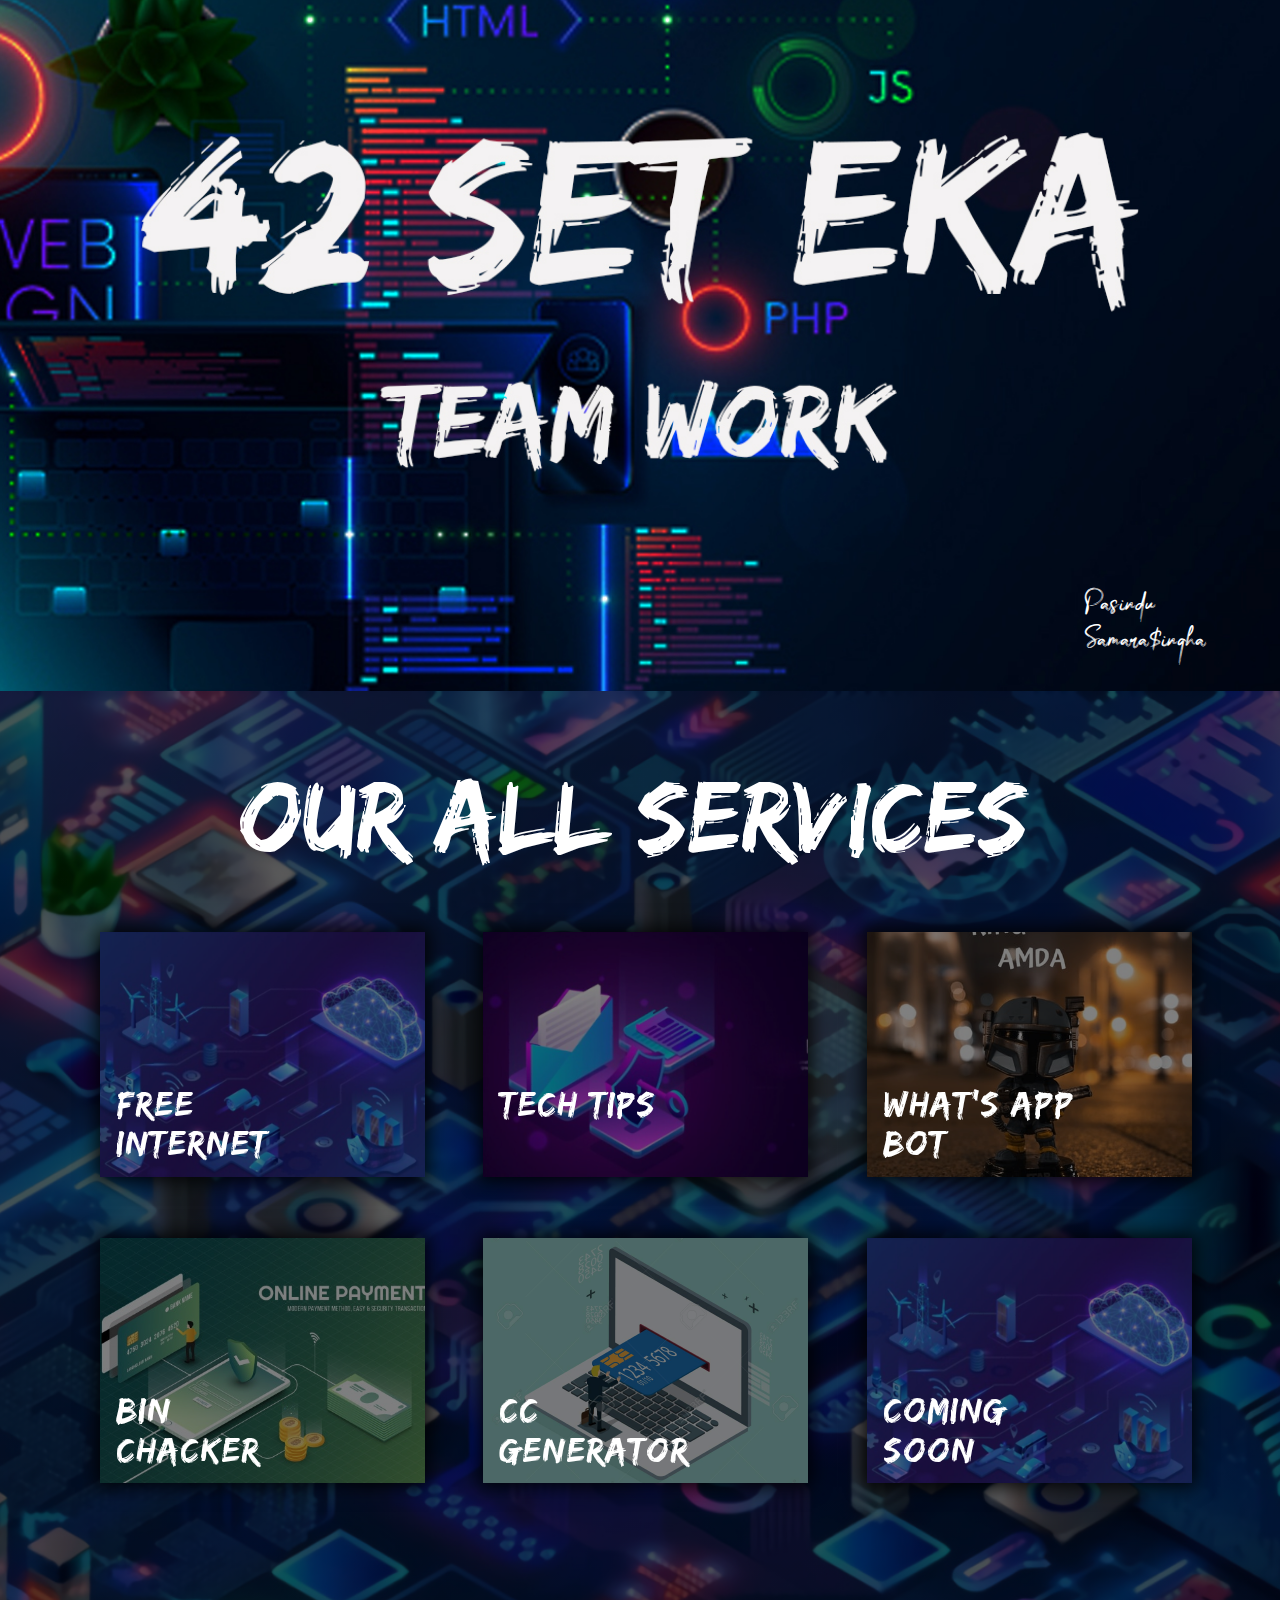
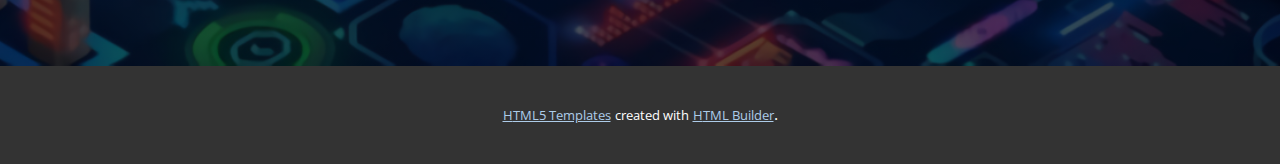
<file: index.html>
<!DOCTYPE html>
<html style="font-size: 16px;">
  <head>
    <meta name="viewport" content="width=device-width, initial-scale=1.0">
    <meta charset="utf-8">
    <meta name="keywords" content="Our All services, Free Internet, Tech Tips">
    <meta name="description" content="">
    <meta name="page_type" content="np-template-header-footer-from-plugin">
    <title>Home</title>
    <link rel="stylesheet" href="nicepage.css" media="screen">
<link rel="stylesheet" href="Home.css" media="screen">
    <script class="u-script" type="text/javascript" src="jquery.js" defer=""></script>
    <script class="u-script" type="text/javascript" src="nicepage.js" defer=""></script>
    <meta name="generator" content="Nicepage 3.17.2, nicepage.com">
    
    <link id="u-theme-google-font" rel="stylesheet" href="https://fonts.googleapis.com/css?family=Roboto:100,100i,300,300i,400,400i,500,500i,700,700i,900,900i|Open+Sans:300,300i,400,400i,600,600i,700,700i,800,800i">
    
    
    
    <script type="application/ld+json">{
		"@context": "http://schema.org",
		"@type": "Organization",
		"name": ""
}</script>
    <meta property="og:title" content="Home">
    <meta property="og:type" content="website">
    <meta name="theme-color" content="#478ac9">
  </head>
  <body data-home-page="Home.html" data-home-page-title="Home" class="u-body">
    <section class="u-align-left u-clearfix u-image u-section-1" src="" data-image-width="1366" data-image-height="768" id="sec-dfe8">
      <div class="u-clearfix u-sheet u-sheet-1">
        <h3 class="u-custom-font u-text u-text-body-alt-color u-text-1">Pasindu Samara$ingha</h3>
      </div>
    </section>
    <section class="u-clearfix u-image u-shading u-section-2" id="sec-7287" data-image-width="1600" data-image-height="848">
      <div class="u-clearfix u-sheet u-sheet-1">
        <h1 class="u-custom-font u-text u-text-1">Our All services</h1>
        <div class="u-expanded-width u-list u-list-1">
          <div class="u-repeater u-repeater-1">
            <div class="u-container-style u-list-item u-repeater-item">
              <div class="u-container-layout u-similar-container u-container-layout-1">
                <img class="u-expanded-width u-image u-image-default u-image-1" src="images/616a87f15124c.jpg" alt="" data-image-width="1000" data-image-height="628" data-animation-name="slideIn" data-animation-duration="1000" data-animation-delay="0" data-animation-direction="Left" data-href="https://localhost">
                <h2 class="u-custom-font u-subtitle u-text u-text-2">Free Internet</h2>
              </div>
            </div>
            <div class="u-container-style u-list-item u-repeater-item">
              <div class="u-container-layout u-similar-container u-container-layout-2">
                <img class="u-expanded-width u-image u-image-default u-image-2" src="images/616a8d30a8e561.jpg" alt="" data-image-width="1000" data-image-height="567" data-animation-name="slideIn" data-animation-duration="1000" data-animation-delay="0" data-animation-direction="Left" data-href="https://localhost">
                <h2 class="u-custom-font u-subtitle u-text u-text-3">Tech Tips</h2>
              </div>
            </div>
            <div class="u-container-style u-list-item u-repeater-item">
              <div class="u-container-layout u-similar-container u-container-layout-3">
                <img class="u-expanded-width u-image u-image-default u-image-3" src="images/LOGO.jpg" alt="" data-image-width="512" data-image-height="640" data-animation-name="slideIn" data-animation-duration="1000" data-animation-delay="0" data-animation-direction="Left" data-href="Watsappbot.html" data-page-id="2932415179">
                <h2 class="u-custom-font u-subtitle u-text u-text-4">What's App Bot</h2>
              </div>
            </div>
            <div class="u-container-style u-list-item u-repeater-item">
              <div class="u-container-layout u-similar-container u-container-layout-4">
                <img class="u-expanded-width u-image u-image-default u-image-4" src="images/isometric-safe-security-online-payment-background_90099-48.jpg" alt="" data-image-width="626" data-image-height="365" data-animation-name="slideIn" data-animation-duration="1000" data-animation-delay="0" data-animation-direction="Left" data-href="https://localhost">
                <h2 class="u-custom-font u-subtitle u-text u-text-5">Bin Chacker</h2>
              </div>
            </div>
            <div class="u-container-style u-list-item u-repeater-item">
              <div class="u-container-layout u-similar-container u-container-layout-5">
                <img class="u-expanded-width u-image u-image-default u-image-5" src="images/96974598-online-payment-vector-illustration.jpg" alt="" data-image-width="1300" data-image-height="1300" data-animation-name="slideIn" data-animation-duration="1000" data-animation-delay="0" data-animation-direction="Left" data-href="https://localhost">
                <h2 class="u-custom-font u-subtitle u-text u-text-6">cc GENERATOR</h2>
              </div>
            </div>
            <div class="u-container-style u-list-item u-repeater-item">
              <div class="u-container-layout u-similar-container u-container-layout-6">
                <img class="u-expanded-width u-image u-image-default u-image-6" src="images/616a87f15124c.jpg" alt="" data-image-width="1000" data-image-height="628" data-animation-name="slideIn" data-animation-duration="1000" data-animation-delay="0" data-animation-direction="Left" data-href="https://localhost">
                <h2 class="u-custom-font u-subtitle u-text u-text-7">Coming soon</h2>
              </div>
            </div>
          </div>
        </div>
      </div>
    </section>
    
    
    
    <section class="u-backlink u-clearfix u-grey-80">
      <a class="u-link" href="https://localhost/html5-template" target="_blank">
        <span>HTML5 Templates</span>
      </a>
      <p class="u-text">
        <span>created with</span>
      </p>
      <a class="u-link" href="https://localhost/html-website-builder" target="_blank">
        <span>HTML Builder</span>
      </a>. 
    </section><span style="height: 64px; width: 64px; margin-left: 0px; margin-right: auto; margin-top: 0px; background-image: none; right: 20px; bottom: 20px" class="u-back-to-top u-icon u-icon-circle u-opacity u-opacity-85 u-palette-1-base u-spacing-15" data-href="#">
        <svg class="u-svg-link" preserveAspectRatio="xMidYMin slice" viewBox="0 0 551.13 551.13"><use xmlns:xlink="http://www.w3.org/1999/xlink" xlink:href="#svg-1d98"></use></svg>
        <svg class="u-svg-content" enable-background="new 0 0 551.13 551.13" viewBox="0 0 551.13 551.13" xmlns="http://www.w3.org/2000/svg" id="svg-1d98"><path d="m275.565 189.451 223.897 223.897h51.668l-275.565-275.565-275.565 275.565h51.668z"></path></svg>
    </span>
  </body>
</html>
</file>
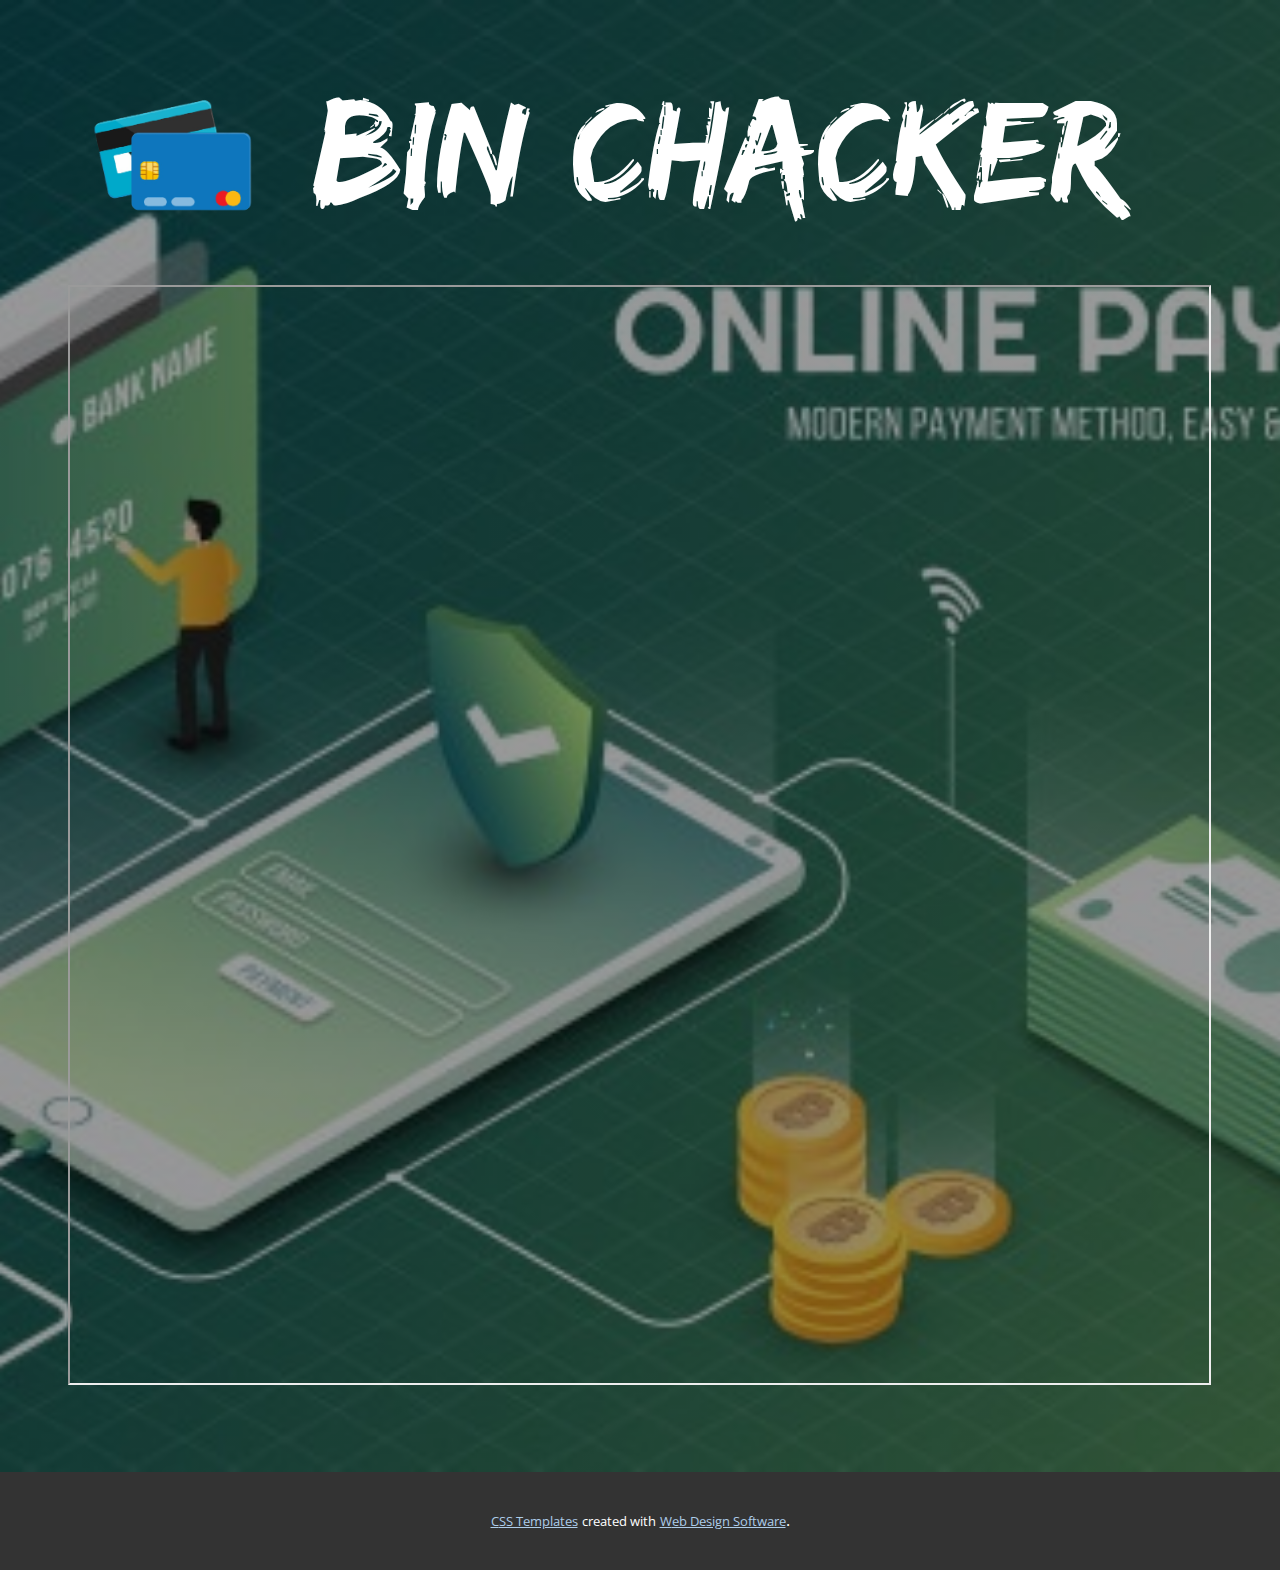
<file: Bin-Chacker.html>
<!DOCTYPE html>
<html style="font-size: 16px;">
  <head>
    <meta name="viewport" content="width=device-width, initial-scale=1.0">
    <meta charset="utf-8">
    <meta name="keywords" content="​Bin Chacker">
    <meta name="description" content="">
    <meta name="page_type" content="np-template-header-footer-from-plugin">
    <title>Bin Chacker</title>
    <link rel="stylesheet" href="nicepage.css" media="screen">
<link rel="stylesheet" href="Bin-Chacker.css" media="screen">
    <script class="u-script" type="text/javascript" src="jquery.js" defer=""></script>
    <script class="u-script" type="text/javascript" src="nicepage.js" defer=""></script>
    <meta name="generator" content="Nicepage 3.17.2, nicepage.com">
    
    <link id="u-theme-google-font" rel="stylesheet" href="https://fonts.googleapis.com/css?family=Roboto:100,100i,300,300i,400,400i,500,500i,700,700i,900,900i|Open+Sans:300,300i,400,400i,600,600i,700,700i,800,800i">
    
    
    <script type="application/ld+json">{
		"@context": "http://schema.org",
		"@type": "Organization",
		"name": ""
}</script>
    <meta property="og:title" content="Bin Chacker">
    <meta property="og:type" content="website">
    <meta name="theme-color" content="#478ac9">
  </head>
  <body class="u-body">
    <section class="u-clearfix u-image u-shading u-section-1" id="sec-d229" data-image-width="626" data-image-height="365">
      <div class="u-clearfix u-sheet u-sheet-1">
        <h1 class="u-custom-font u-text u-text-1" data-animation-name="slideIn" data-animation-duration="1000" data-animation-delay="0" data-animation-direction="Down"> Bin Chacker</h1><span class="u-file-icon u-icon u-icon-circle u-text-palette-1-base u-icon-1" data-animation-name="slideIn" data-animation-duration="1000" data-animation-delay="0" data-animation-direction="Left"><img src="images/48-488752_credit-card-atm-card-logo-png-clipart-removebg-preview.png" alt=""></span>
        <div class="u-clearfix u-custom-html u-custom-html-1">
          <center>
            <iframe src="https://www.mrchecker.net/card-checker/ccn2/" width="90%" height="1100"> &amp;amp;amp;amp;amp;amp;amp;amp;amp;amp;amp;amp;amp;amp;amp;amp;amp;amp;amp;amp;amp;lt;p&amp;amp;amp;amp;amp;amp;amp;amp;amp;amp;amp;amp;amp;amp;amp;amp;amp;amp;amp;amp;amp;gt;Your browser does not support iframes.&amp;amp;amp;amp;amp;amp;amp;amp;amp;amp;amp;amp;amp;amp;amp;amp;amp;amp;amp;amp;amp;lt;/p&amp;amp;amp;amp;amp;amp;amp;amp;amp;amp;amp;amp;amp;amp;amp;amp;amp;amp;amp;amp;amp;gt; </iframe>
          </center>
        </div>
      </div>
    </section>
    
    
    
    <section class="u-backlink u-clearfix u-grey-80">
      <a class="u-link" href="https://localhost/css-templates" target="_blank">
        <span>CSS Templates</span>
      </a>
      <p class="u-text">
        <span>created with</span>
      </p>
      <a class="u-link" href="https://localhost/" target="_blank">
        <span>Web Design Software</span>
      </a>. 
    </section>
  </body>
</html>
</file>
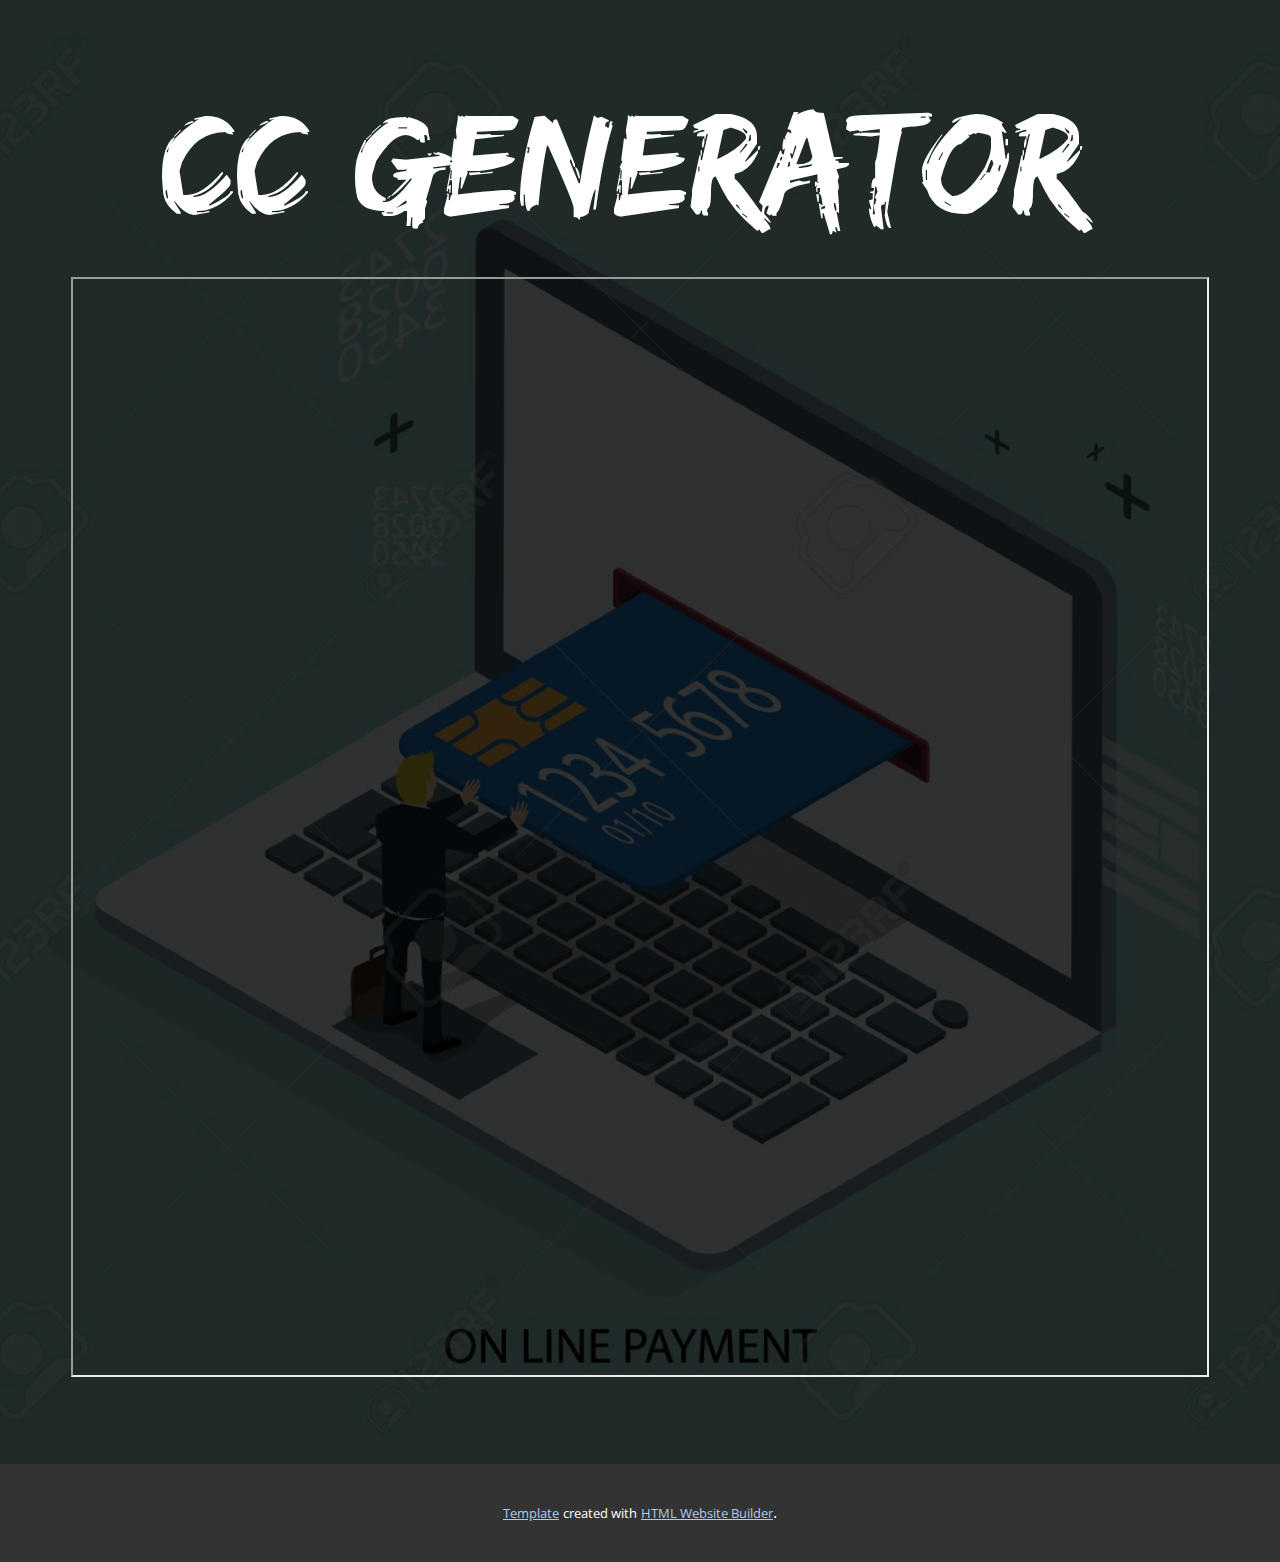
<file: CC-Generator.html>
<!DOCTYPE html>
<html style="font-size: 16px;">
  <head>
    <meta name="viewport" content="width=device-width, initial-scale=1.0">
    <meta charset="utf-8">
    <meta name="keywords" content="CC Generator">
    <meta name="description" content="">
    <meta name="page_type" content="np-template-header-footer-from-plugin">
    <title>CC Generator</title>
    <link rel="stylesheet" href="nicepage.css" media="screen">
<link rel="stylesheet" href="CC-Generator.css" media="screen">
    <script class="u-script" type="text/javascript" src="jquery.js" defer=""></script>
    <script class="u-script" type="text/javascript" src="nicepage.js" defer=""></script>
    <meta name="generator" content="Nicepage 3.17.2, nicepage.com">
    
    <link id="u-theme-google-font" rel="stylesheet" href="https://fonts.googleapis.com/css?family=Roboto:100,100i,300,300i,400,400i,500,500i,700,700i,900,900i|Open+Sans:300,300i,400,400i,600,600i,700,700i,800,800i">
    
    
    <script type="application/ld+json">{
		"@context": "http://schema.org",
		"@type": "Organization",
		"name": ""
}</script>
    <meta property="og:title" content="CC Generator">
    <meta property="og:type" content="website">
    <meta name="theme-color" content="#478ac9">
  </head>
  <body class="u-body">
    <section class="u-clearfix u-image u-shading u-section-1" id="sec-043c" data-image-width="1300" data-image-height="1300">
      <div class="u-clearfix u-sheet u-sheet-1">
        <h1 class="u-custom-font u-text u-text-1">CC Generator</h1>
        <div class="u-clearfix u-custom-html u-custom-html-1">
          <center>
            <iframe src="https://namso-gen.com" width="95%" height="1100"></iframe>
          </center>
        </div>
      </div>
    </section>
    
    
    
    <section class="u-backlink u-clearfix u-grey-80">
      <a class="u-link" href="https://localhost/templates" target="_blank">
        <span>Template</span>
      </a>
      <p class="u-text">
        <span>created with</span>
      </p>
      <a class="u-link" href="https://localhost/html-website-builder" target="_blank">
        <span>HTML Website Builder</span>
      </a>. 
    </section>
  </body>
</html>
</file>
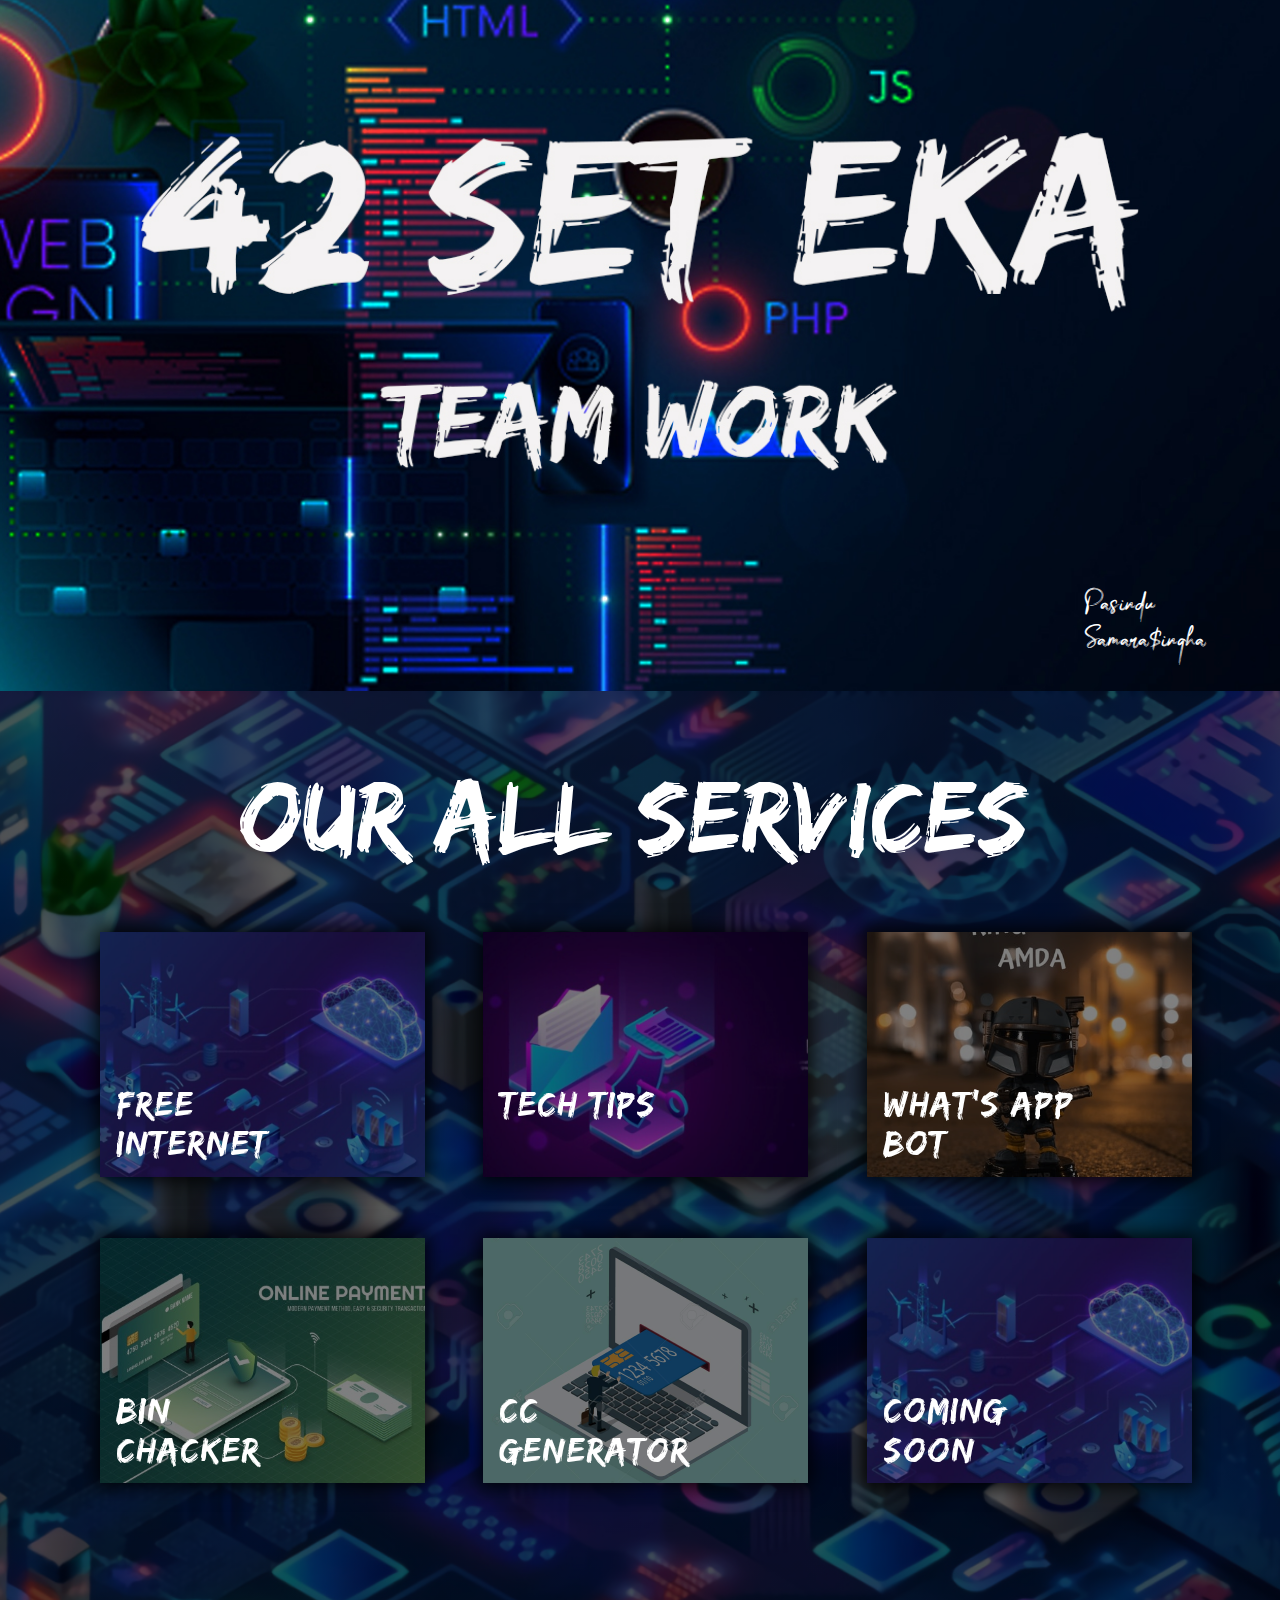
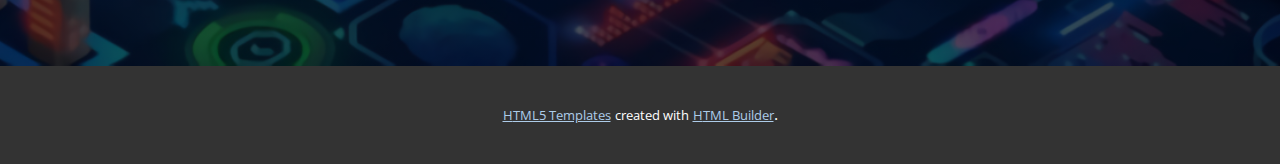
<file: Home.html>
<!DOCTYPE html>
<html style="font-size: 16px;">
  <head>
    <meta name="viewport" content="width=device-width, initial-scale=1.0">
    <meta charset="utf-8">
    <meta name="keywords" content="Our All services, Free Internet, Tech Tips">
    <meta name="description" content="">
    <meta name="page_type" content="np-template-header-footer-from-plugin">
    <title>Home</title>
    <link rel="stylesheet" href="nicepage.css" media="screen">
<link rel="stylesheet" href="Home.css" media="screen">
    <script class="u-script" type="text/javascript" src="jquery.js" defer=""></script>
    <script class="u-script" type="text/javascript" src="nicepage.js" defer=""></script>
    <meta name="generator" content="Nicepage 3.17.2, nicepage.com">
    
    <link id="u-theme-google-font" rel="stylesheet" href="https://fonts.googleapis.com/css?family=Roboto:100,100i,300,300i,400,400i,500,500i,700,700i,900,900i|Open+Sans:300,300i,400,400i,600,600i,700,700i,800,800i">
    
    
    
    <script type="application/ld+json">{
		"@context": "http://schema.org",
		"@type": "Organization",
		"name": ""
}</script>
    <meta property="og:title" content="Home">
    <meta property="og:type" content="website">
    <meta name="theme-color" content="#478ac9">
  </head>
  <body class="u-body">
    <section class="u-align-left u-clearfix u-image u-section-1" src="" data-image-width="1366" data-image-height="768" id="sec-dfe8">
      <div class="u-clearfix u-sheet u-sheet-1">
        <h3 class="u-custom-font u-text u-text-body-alt-color u-text-1">Pasindu Samara$ingha</h3>
      </div>
    </section>
    <section class="u-clearfix u-image u-shading u-section-2" id="sec-7287" data-image-width="1600" data-image-height="848">
      <div class="u-clearfix u-sheet u-sheet-1">
        <h1 class="u-custom-font u-text u-text-1">Our All services</h1>
        <div class="u-expanded-width u-list u-list-1">
          <div class="u-repeater u-repeater-1">
            <div class="u-container-style u-list-item u-repeater-item">
              <div class="u-container-layout u-similar-container u-container-layout-1">
                <img class="u-expanded-width u-image u-image-default u-image-1" src="images/616a87f15124c.jpg" alt="" data-image-width="1000" data-image-height="628" data-animation-name="slideIn" data-animation-duration="1000" data-animation-delay="0" data-animation-direction="Left" data-href="https://localhost">
                <h2 class="u-custom-font u-subtitle u-text u-text-2">Free Internet</h2>
              </div>
            </div>
            <div class="u-container-style u-list-item u-repeater-item">
              <div class="u-container-layout u-similar-container u-container-layout-2">
                <img class="u-expanded-width u-image u-image-default u-image-2" src="images/616a8d30a8e561.jpg" alt="" data-image-width="1000" data-image-height="567" data-animation-name="slideIn" data-animation-duration="1000" data-animation-delay="0" data-animation-direction="Left" data-href="https://localhost">
                <h2 class="u-custom-font u-subtitle u-text u-text-3">Tech Tips</h2>
              </div>
            </div>
            <div class="u-container-style u-list-item u-repeater-item">
              <div class="u-container-layout u-similar-container u-container-layout-3">
                <img class="u-expanded-width u-image u-image-default u-image-3" src="images/LOGO.jpg" alt="" data-image-width="512" data-image-height="640" data-animation-name="slideIn" data-animation-duration="1000" data-animation-delay="0" data-animation-direction="Left" data-href="Watsappbot.html" data-page-id="2932415179">
                <h2 class="u-custom-font u-subtitle u-text u-text-4">What's App Bot</h2>
              </div>
            </div>
            <div class="u-container-style u-list-item u-repeater-item">
              <div class="u-container-layout u-similar-container u-container-layout-4">
                <img class="u-expanded-width u-image u-image-default u-image-4" src="images/isometric-safe-security-online-payment-background_90099-48.jpg" alt="" data-image-width="626" data-image-height="365" data-animation-name="slideIn" data-animation-duration="1000" data-animation-delay="0" data-animation-direction="Left" data-href="https://localhost">
                <h2 class="u-custom-font u-subtitle u-text u-text-5">Bin Chacker</h2>
              </div>
            </div>
            <div class="u-container-style u-list-item u-repeater-item">
              <div class="u-container-layout u-similar-container u-container-layout-5">
                <img class="u-expanded-width u-image u-image-default u-image-5" src="images/96974598-online-payment-vector-illustration.jpg" alt="" data-image-width="1300" data-image-height="1300" data-animation-name="slideIn" data-animation-duration="1000" data-animation-delay="0" data-animation-direction="Left" data-href="https://localhost">
                <h2 class="u-custom-font u-subtitle u-text u-text-6">cc GENERATOR</h2>
              </div>
            </div>
            <div class="u-container-style u-list-item u-repeater-item">
              <div class="u-container-layout u-similar-container u-container-layout-6">
                <img class="u-expanded-width u-image u-image-default u-image-6" src="images/616a87f15124c.jpg" alt="" data-image-width="1000" data-image-height="628" data-animation-name="slideIn" data-animation-duration="1000" data-animation-delay="0" data-animation-direction="Left" data-href="https://localhost">
                <h2 class="u-custom-font u-subtitle u-text u-text-7">Coming soon</h2>
              </div>
            </div>
          </div>
        </div>
      </div>
    </section>
    
    
    
    <section class="u-backlink u-clearfix u-grey-80">
      <a class="u-link" href="https://localhost/html5-template" target="_blank">
        <span>HTML5 Templates</span>
      </a>
      <p class="u-text">
        <span>created with</span>
      </p>
      <a class="u-link" href="https://localhost/html-website-builder" target="_blank">
        <span>HTML Builder</span>
      </a>. 
    </section><span style="height: 64px; width: 64px; margin-left: 0px; margin-right: auto; margin-top: 0px; background-image: none; right: 20px; bottom: 20px" class="u-back-to-top u-icon u-icon-circle u-opacity u-opacity-85 u-palette-1-base u-spacing-15" data-href="#">
        <svg class="u-svg-link" preserveAspectRatio="xMidYMin slice" viewBox="0 0 551.13 551.13"><use xmlns:xlink="http://www.w3.org/1999/xlink" xlink:href="#svg-1d98"></use></svg>
        <svg class="u-svg-content" enable-background="new 0 0 551.13 551.13" viewBox="0 0 551.13 551.13" xmlns="http://www.w3.org/2000/svg" id="svg-1d98"><path d="m275.565 189.451 223.897 223.897h51.668l-275.565-275.565-275.565 275.565h51.668z"></path></svg>
    </span>
  </body>
</html>
</file>
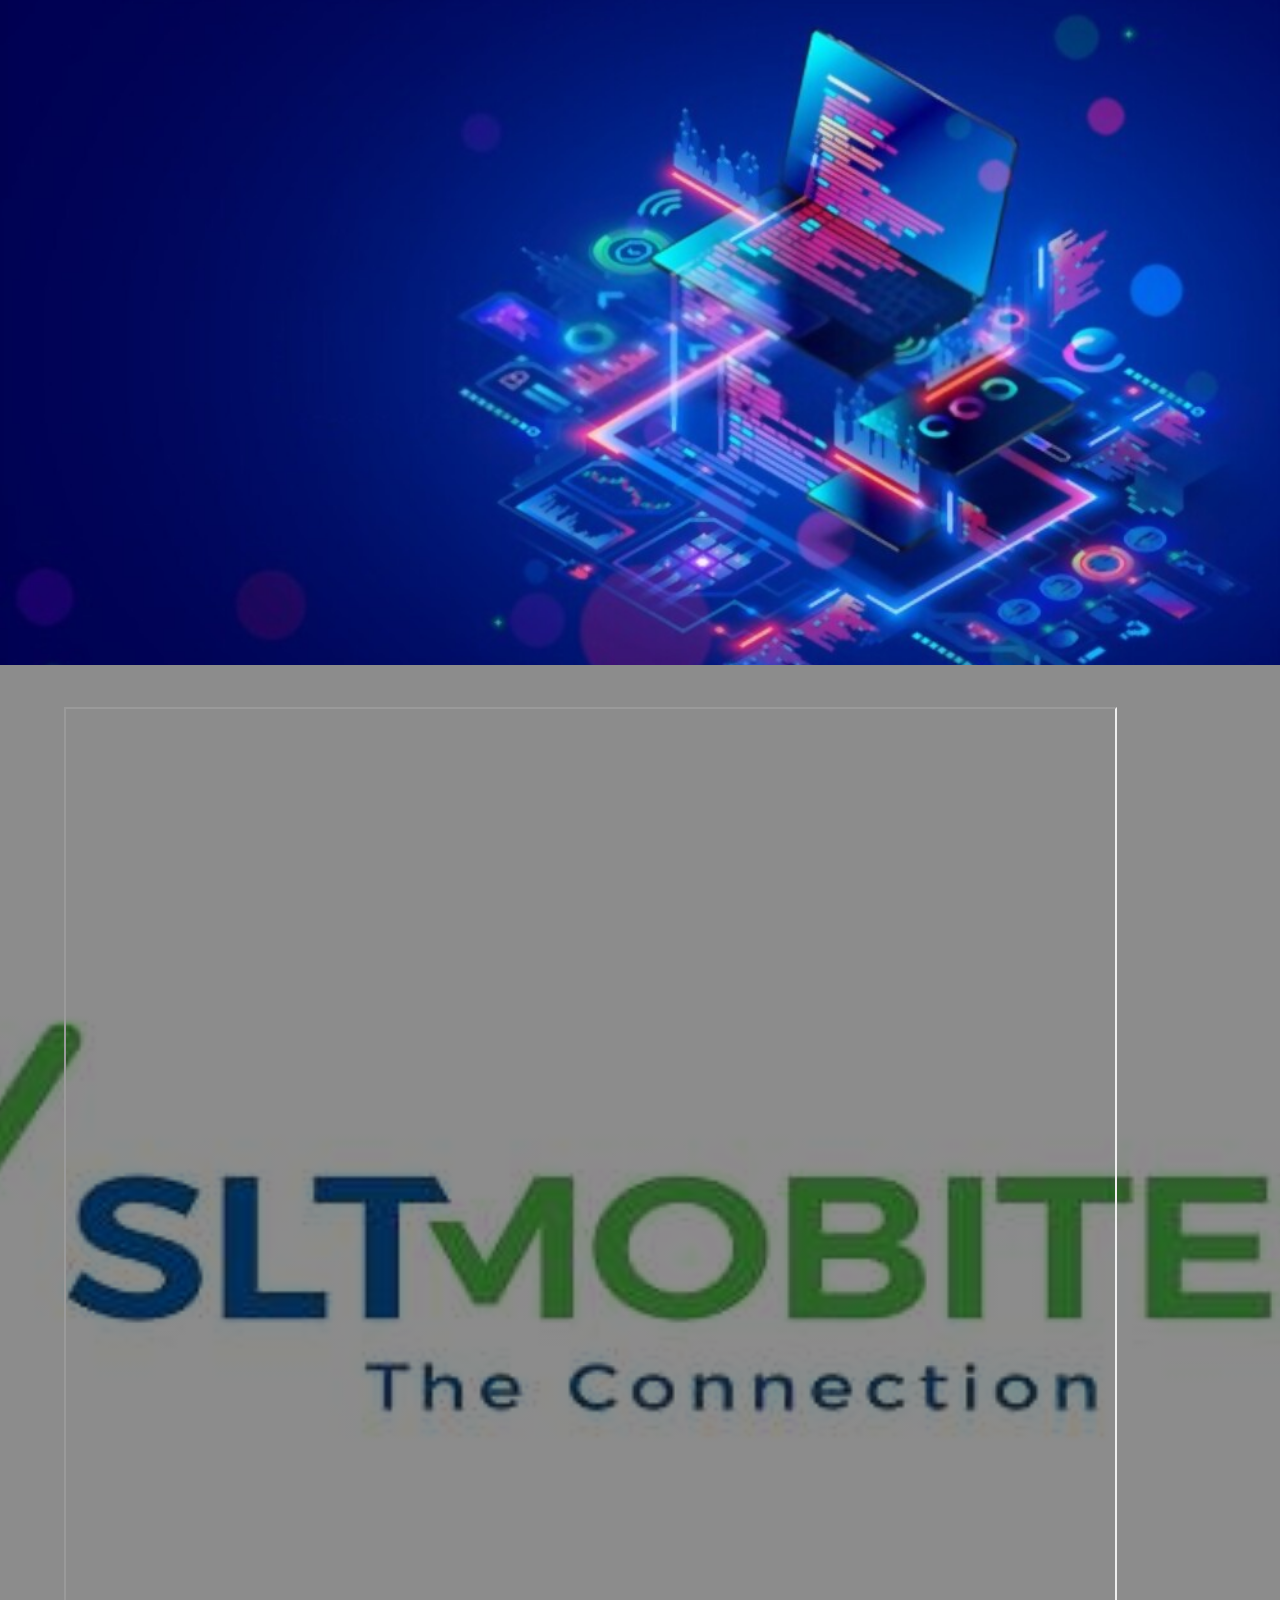
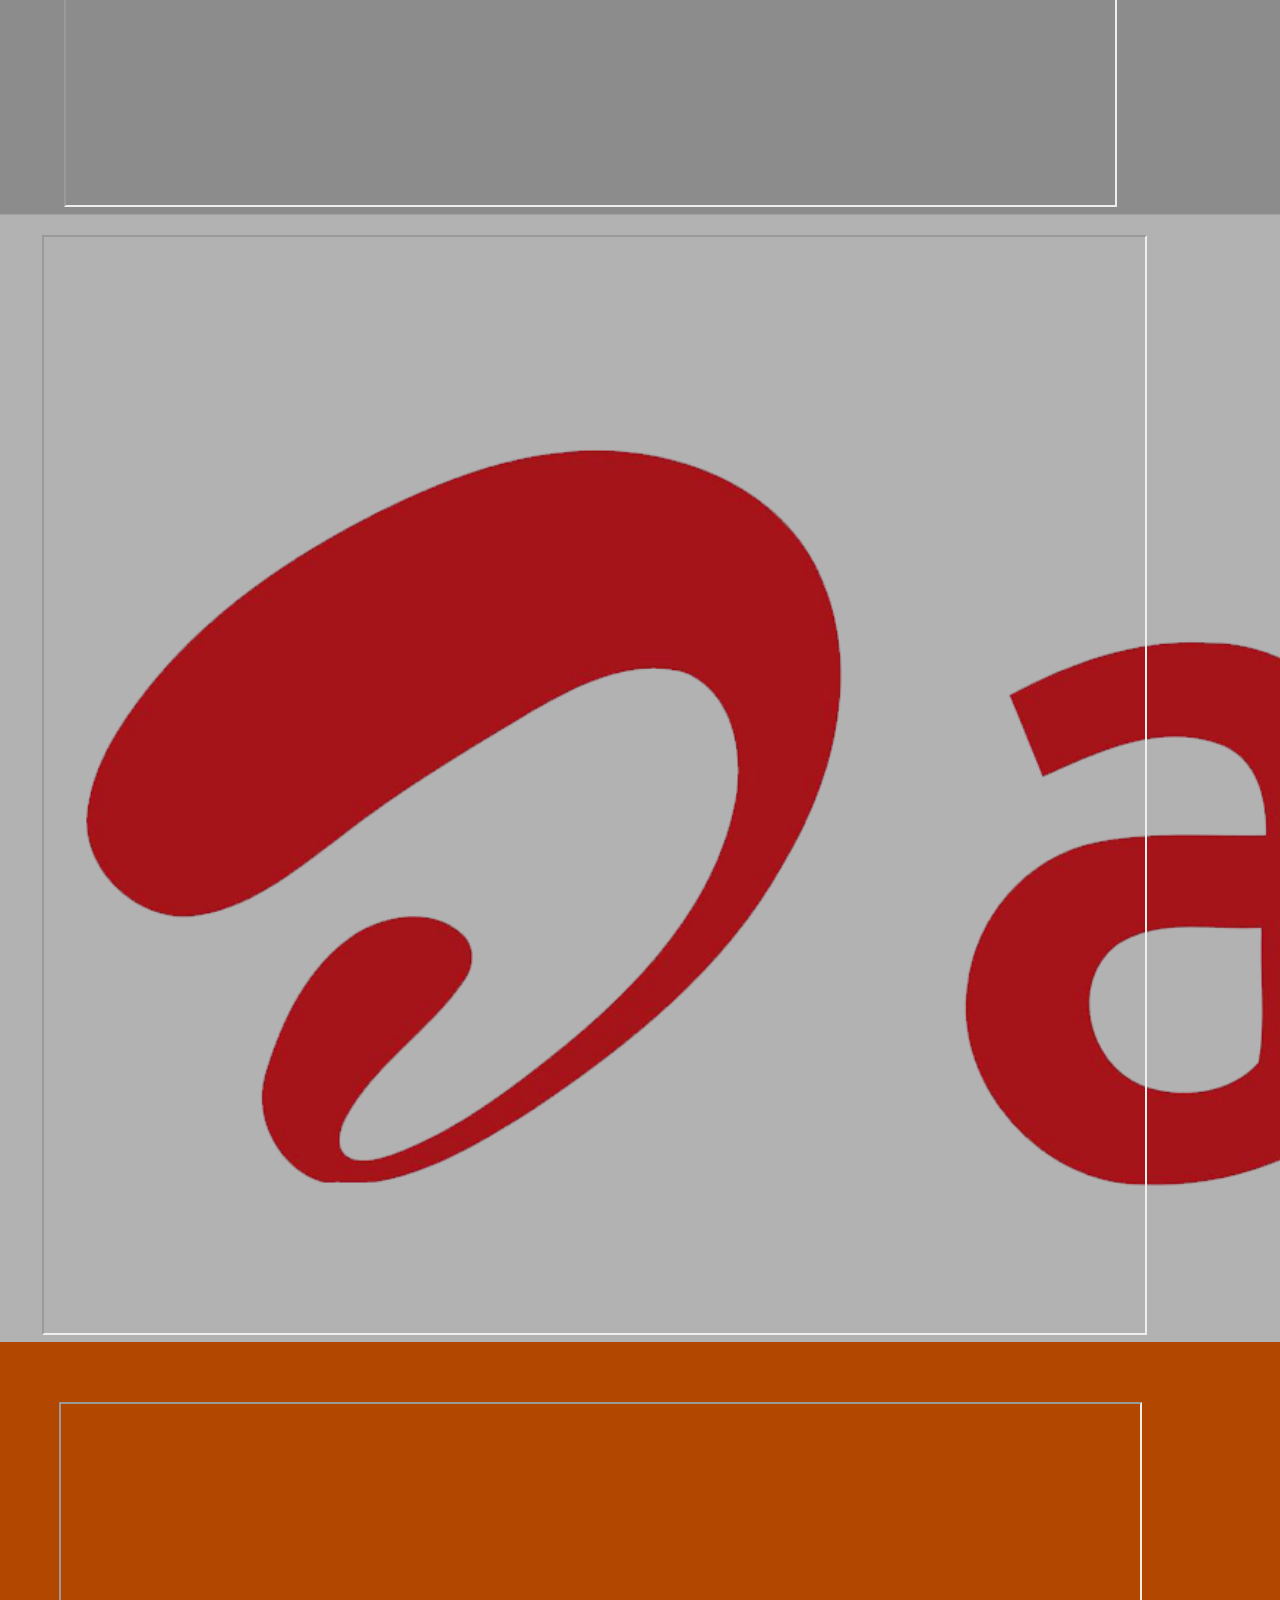
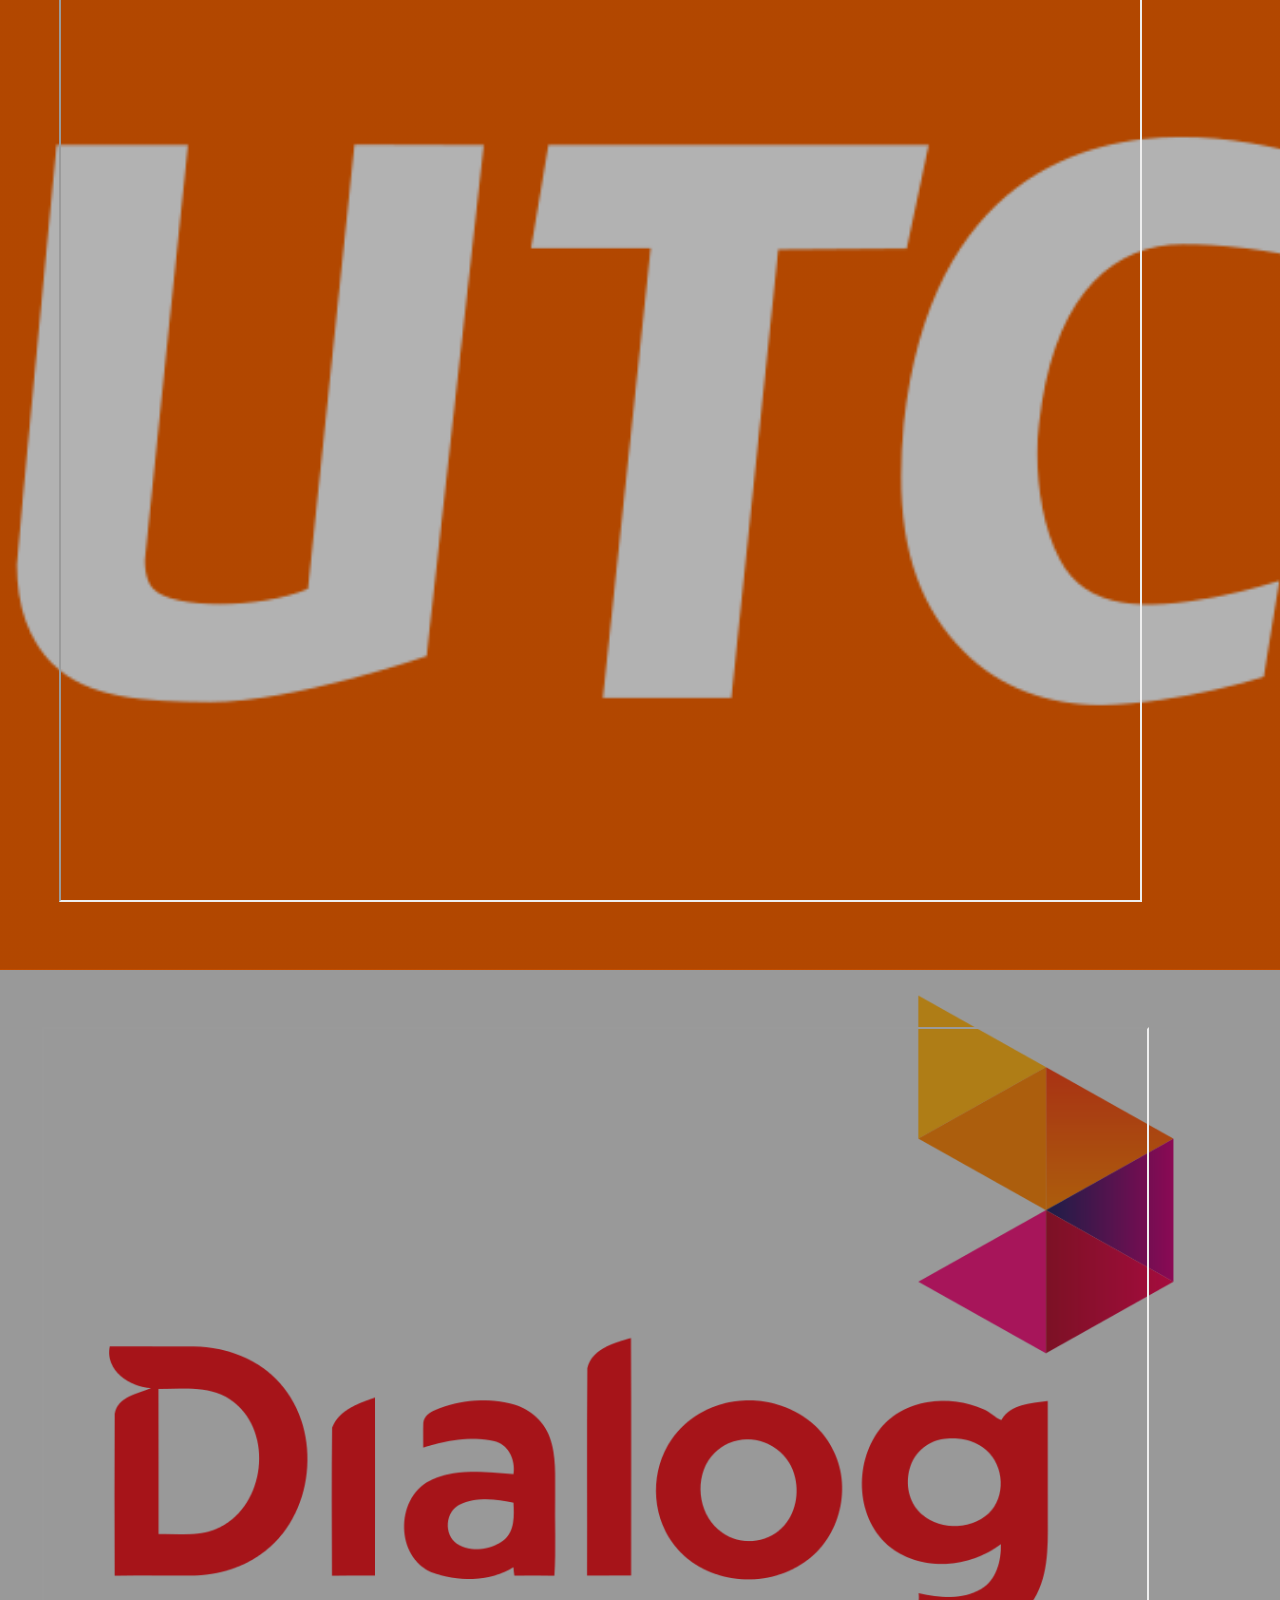
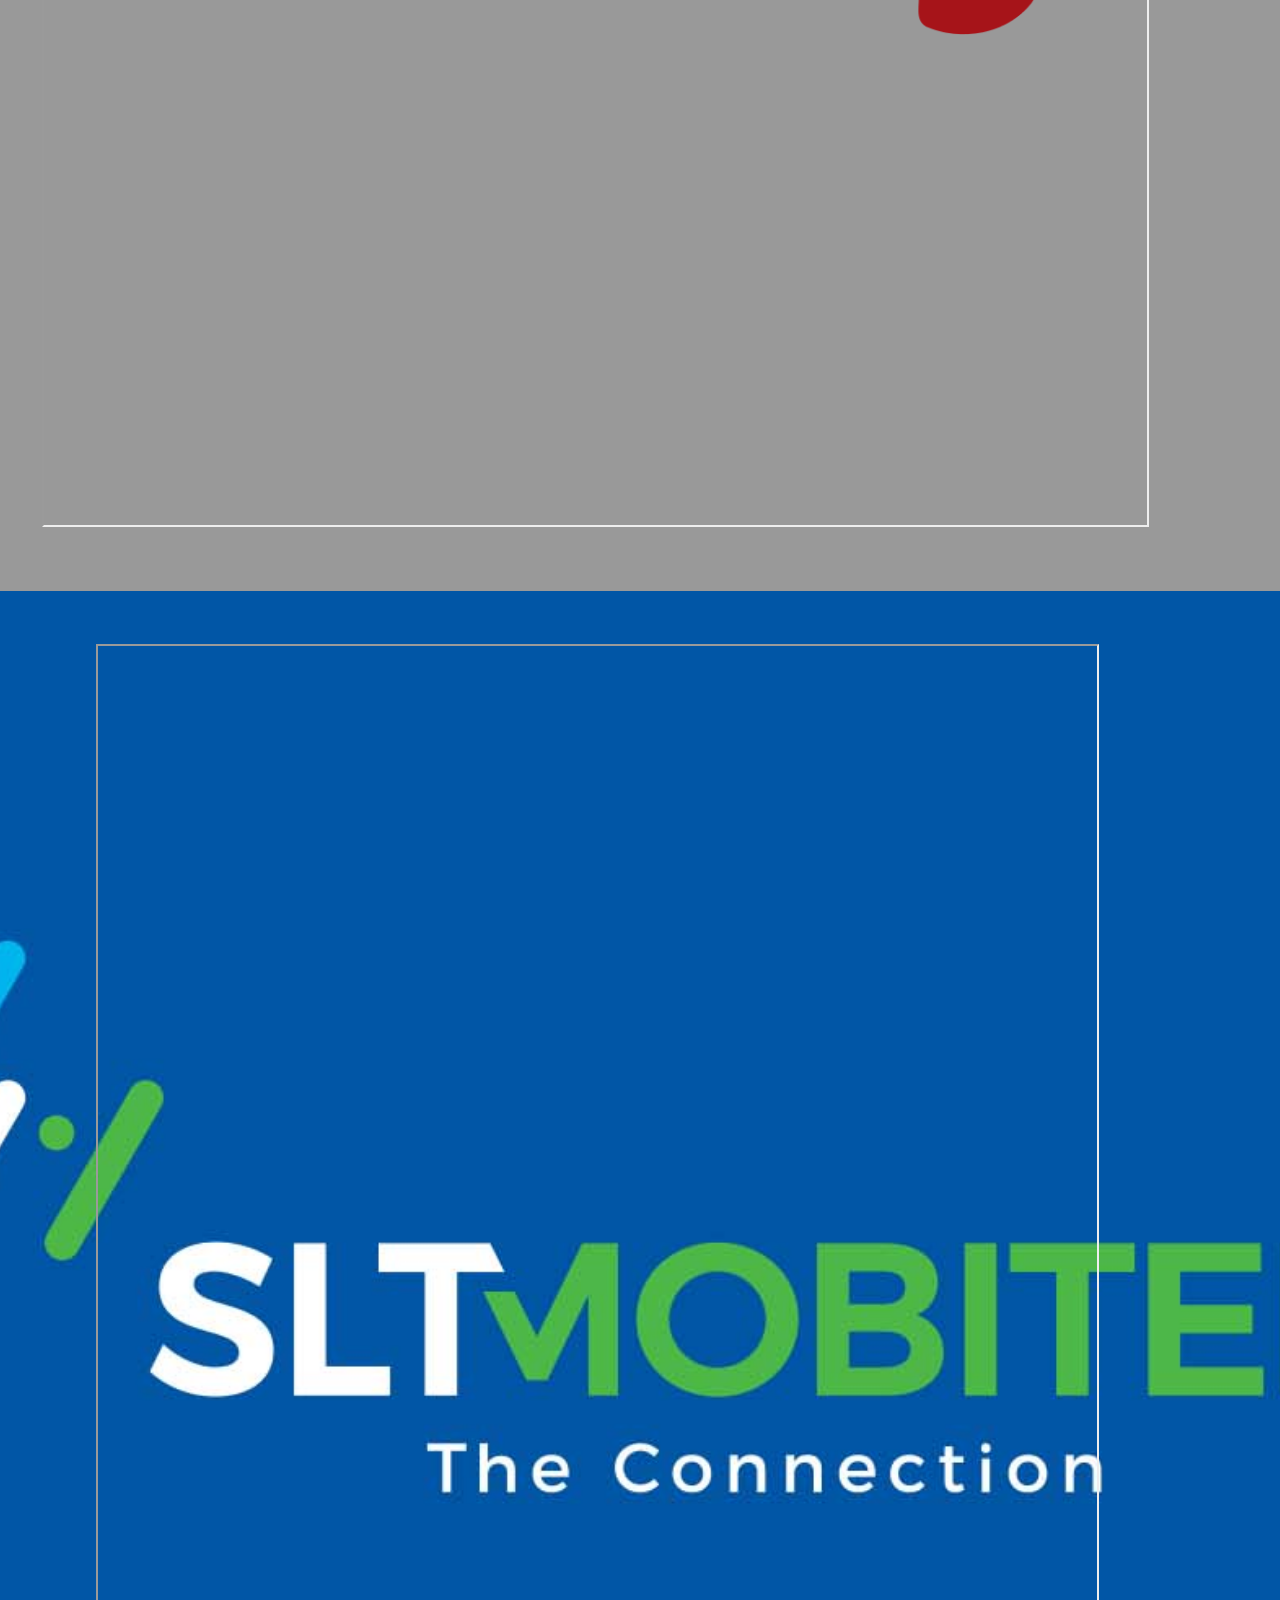
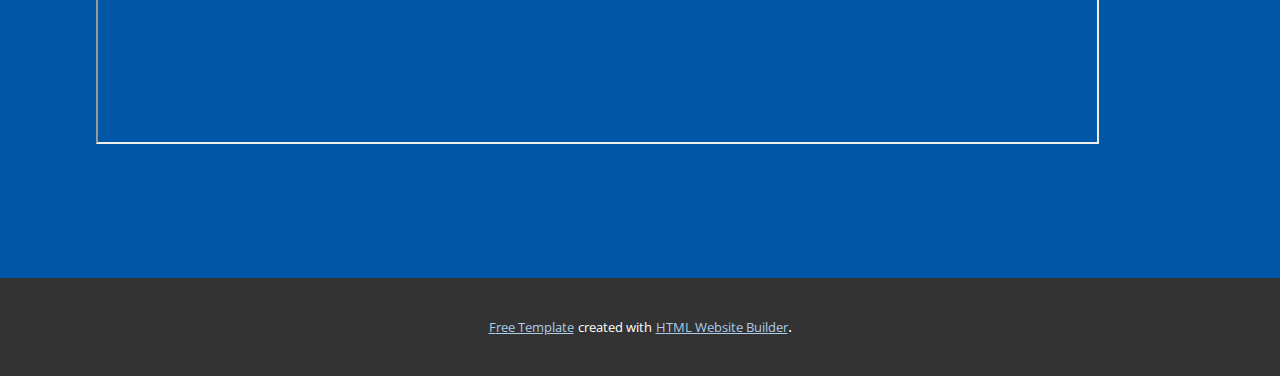
<file: payloads-anda-sni.html>
<!DOCTYPE html>
<html style="font-size: 16px;">
  <head>
    <meta name="viewport" content="width=device-width, initial-scale=1.0">
    <meta charset="utf-8">
    <meta name="keywords" content="">
    <meta name="description" content="">
    <meta name="page_type" content="np-template-header-footer-from-plugin">
    <title>payloads anda sni</title>
    <link rel="stylesheet" href="nicepage.css" media="screen">
<link rel="stylesheet" href="payloads-anda-sni.css" media="screen">
    <script class="u-script" type="text/javascript" src="jquery.js" defer=""></script>
    <script class="u-script" type="text/javascript" src="nicepage.js" defer=""></script>
    <meta name="generator" content="Nicepage 3.17.2, nicepage.com">
    <link id="u-theme-google-font" rel="stylesheet" href="https://fonts.googleapis.com/css?family=Roboto:100,100i,300,300i,400,400i,500,500i,700,700i,900,900i|Open+Sans:300,300i,400,400i,600,600i,700,700i,800,800i">
    
    
    
    
    
    
    
    <script type="application/ld+json">{
		"@context": "http://schema.org",
		"@type": "Organization",
		"name": ""
}</script>
    <meta property="og:title" content="payloads anda sni">
    <meta property="og:type" content="website">
    <meta name="theme-color" content="#478ac9">
  </head>
  <body class="u-body">
    <section class="u-clearfix u-image u-section-1" id="sec-152e" data-image-width="1000" data-image-height="530">
      <div class="u-clearfix u-sheet u-sheet-1"></div>
    </section>
    <section class="u-align-left u-clearfix u-image u-shading u-section-2" id="sec-c1a7" data-image-width="550" data-image-height="310">
      <div class="u-clearfix u-sheet u-valign-bottom u-sheet-1">
        <div class="u-clearfix u-custom-html u-custom-html-1">
          <center>
            <iframe src="https://telegra.ph/Mobitel-Sni-10-16" width="95%" height="1100"></iframe>
          </center>
        </div>
      </div>
    </section>
    <section class="u-clearfix u-image u-shading u-section-3" id="sec-04e5" data-image-width="2048" data-image-height="770">
      <div class="u-clearfix u-sheet u-valign-bottom u-sheet-1">
        <div class="u-clearfix u-custom-html u-custom-html-1">
          <center>
            <iframe src="https://telegra.ph/Airtel-sni-10-16" width="95%" height="1100"></iframe>
          </center>
        </div>
      </div>
    </section>
    <section class="u-clearfix u-image u-shading u-section-4" id="sec-cfac" data-image-width="1200" data-image-height="519">
      <div class="u-clearfix u-sheet u-valign-middle u-sheet-1">
        <div class="u-clearfix u-custom-html u-custom-html-1">
          <center>
            <iframe src="https://telegra.ph/Htuch-SNI-10-16" width="95%" height="1100"></iframe>
          </center>
        </div>
      </div>
    </section>
    <section class="u-clearfix u-grey-40 u-section-5" id="sec-a688">
      <div class="u-clearfix u-sheet u-sheet-1">
        <img class="u-image u-image-default u-image-1" src="images/1200px-Dialog_Axiata_logo.svg.png" alt="" data-image-width="1200" data-image-height="720">
        <div class="u-clearfix u-custom-html u-custom-html-1">
          <center>
            <iframe src="https://telegra.ph/Dialog-Sni-10-16" width="95%" height="1100"></iframe>
          </center>
        </div>
      </div>
    </section>
    <section class="u-clearfix u-image u-section-6" id="sec-111f" data-image-width="1417" data-image-height="790">
      <div class="u-clearfix u-sheet u-sheet-1">
        <div class="u-clearfix u-custom-html u-custom-html-1">
          <center>
            <iframe src="https://telegra.ph/Slt-Sni-10-16" width="95%" height="1100"></iframe>
          </center>
        </div>
      </div>
    </section>
    
    
    
    <section class="u-backlink u-clearfix u-grey-80">
      <a class="u-link" href="https://localhost/templates" target="_blank">
        <span>Free Template</span>
      </a>
      <p class="u-text">
        <span>created with</span>
      </p>
      <a class="u-link" href="https://localhost/html-website-builder" target="_blank">
        <span>HTML Website Builder</span>
      </a>. 
    </section>
  </body>
</html>
</file>
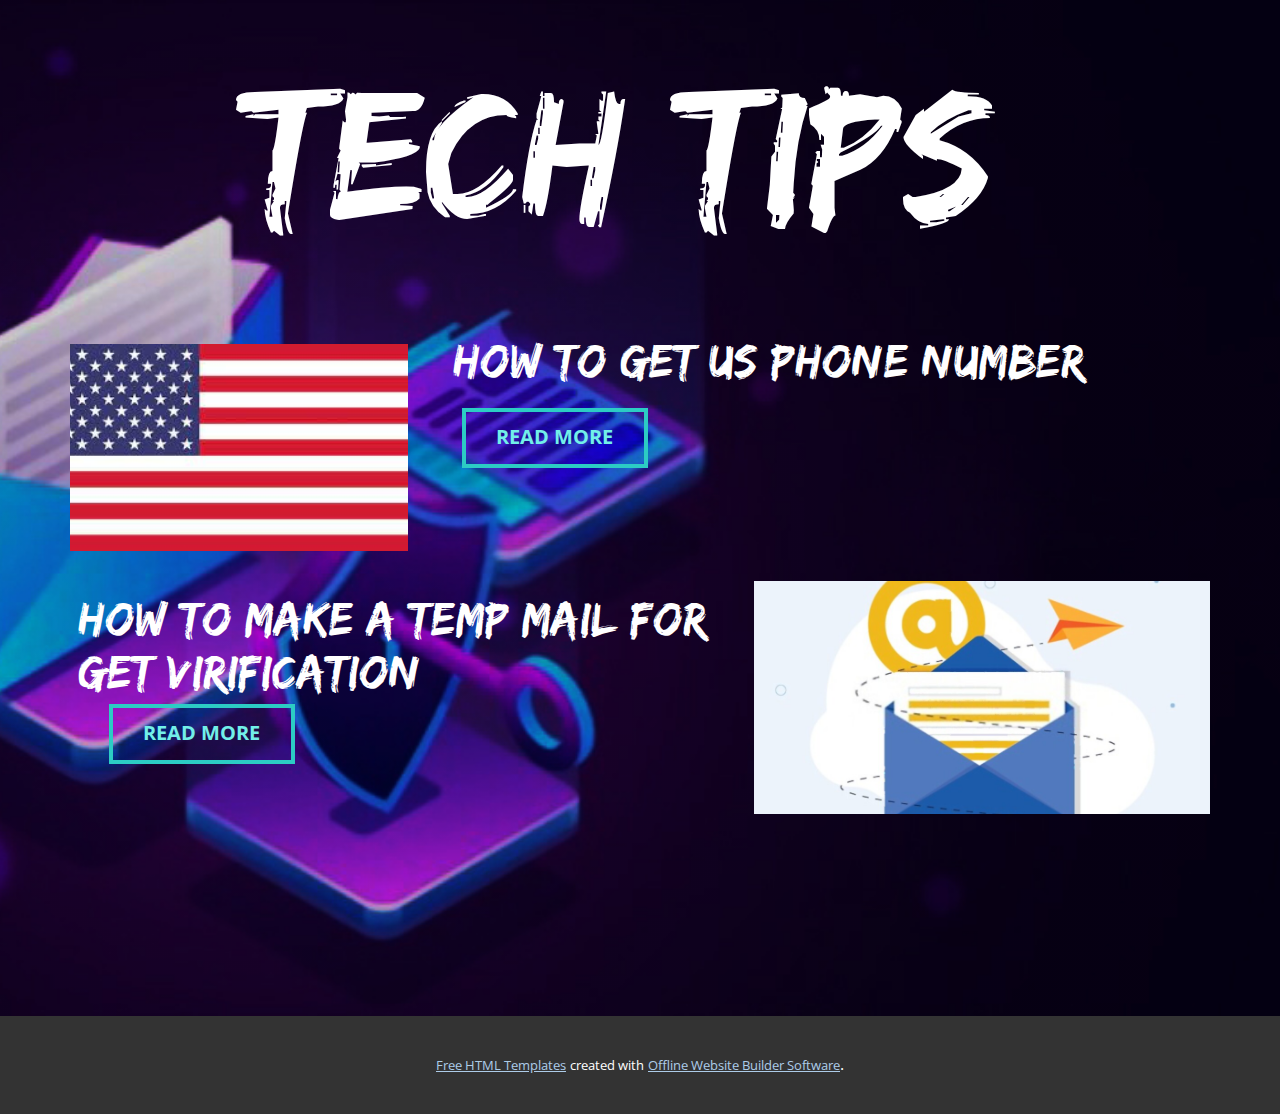
<file: Tech-Tips.html>
<!DOCTYPE html>
<html style="font-size: 16px;">
  <head>
    <meta name="viewport" content="width=device-width, initial-scale=1.0">
    <meta charset="utf-8">
    <meta name="keywords" content="Tech Tips, How to Get Us Phone NUmber">
    <meta name="description" content="">
    <meta name="page_type" content="np-template-header-footer-from-plugin">
    <title>Tech Tips</title>
    <link rel="stylesheet" href="nicepage.css" media="screen">
<link rel="stylesheet" href="Tech-Tips.css" media="screen">
    <script class="u-script" type="text/javascript" src="jquery.js" defer=""></script>
    <script class="u-script" type="text/javascript" src="nicepage.js" defer=""></script>
    <meta name="generator" content="Nicepage 3.17.2, nicepage.com">
    
    <link id="u-theme-google-font" rel="stylesheet" href="https://fonts.googleapis.com/css?family=Roboto:100,100i,300,300i,400,400i,500,500i,700,700i,900,900i|Open+Sans:300,300i,400,400i,600,600i,700,700i,800,800i">
    
    
    <script type="application/ld+json">{
		"@context": "http://schema.org",
		"@type": "Organization",
		"name": ""
}</script>
    <meta property="og:title" content="Tech Tips">
    <meta property="og:type" content="website">
    <meta name="theme-color" content="#478ac9">
  </head>
  <body class="u-body">
    <section class="u-clearfix u-image u-shading u-section-1" id="sec-682e" data-image-width="1000" data-image-height="567">
      <div class="u-clearfix u-sheet u-sheet-1">
        <h1 class="u-custom-font u-text u-text-white u-text-1">Tech Tips</h1>
        <div class="u-clearfix u-expanded-width u-layout-wrap u-layout-wrap-1">
          <div class="u-layout">
            <div class="u-layout-row">
              <div class="u-container-style u-layout-cell u-size-19 u-layout-cell-1">
                <div class="u-container-layout u-container-layout-1">
                  <img class="u-image u-image-1" src="images/download2.jpg" data-image-width="309" data-image-height="163">
                </div>
              </div>
              <div class="u-container-style u-layout-cell u-size-41 u-layout-cell-2">
                <div class="u-container-layout u-container-layout-2">
                  <h1 class="u-custom-font u-text u-text-2">How to Get Us Phone NUmber</h1>
                  <a href="us-phone-number.html" data-page-id="1193128458" class="u-active-palette-4-light-1 u-border-4 u-border-active-black u-border-hover-white u-border-palette-4-dark-1 u-btn u-button-style u-hover-palette-1-dark-1 u-none u-text-active-black u-text-hover-white u-text-palette-4-light-1 u-btn-1">REad More</a>
                </div>
              </div>
            </div>
          </div>
        </div>
        <div class="u-clearfix u-expanded-width u-layout-wrap u-layout-wrap-2">
          <div class="u-layout">
            <div class="u-layout-row">
              <div class="u-container-style u-layout-cell u-size-36 u-layout-cell-3">
                <div class="u-container-layout u-container-layout-3">
                  <h1 class="u-custom-font u-text u-text-3">how to make a Temp Mail for get virification</h1>
                  <a href="Temp-mail.html" data-page-id="752919132" class="u-active-palette-4-light-1 u-border-4 u-border-active-black u-border-hover-white u-border-palette-4-dark-1 u-btn u-button-style u-hover-palette-1-dark-1 u-none u-text-active-black u-text-hover-white u-text-palette-4-light-1 u-btn-2">REad More</a>
                </div>
              </div>
              <div class="u-container-style u-image u-layout-cell u-size-24 u-image-2" data-image-width="1000" data-image-height="705">
                <div class="u-container-layout u-container-layout-4"></div>
              </div>
            </div>
          </div>
        </div>
      </div>
    </section>
    
    
    
    <section class="u-backlink u-clearfix u-grey-80">
      <a class="u-link" href="https://localhost/html-templates" target="_blank">
        <span>Free HTML Templates</span>
      </a>
      <p class="u-text">
        <span>created with</span>
      </p>
      <a class="u-link" href="https://localhost/" target="_blank">
        <span>Offline Website Builder Software</span>
      </a>. 
    </section>
  </body>
</html>
</file>
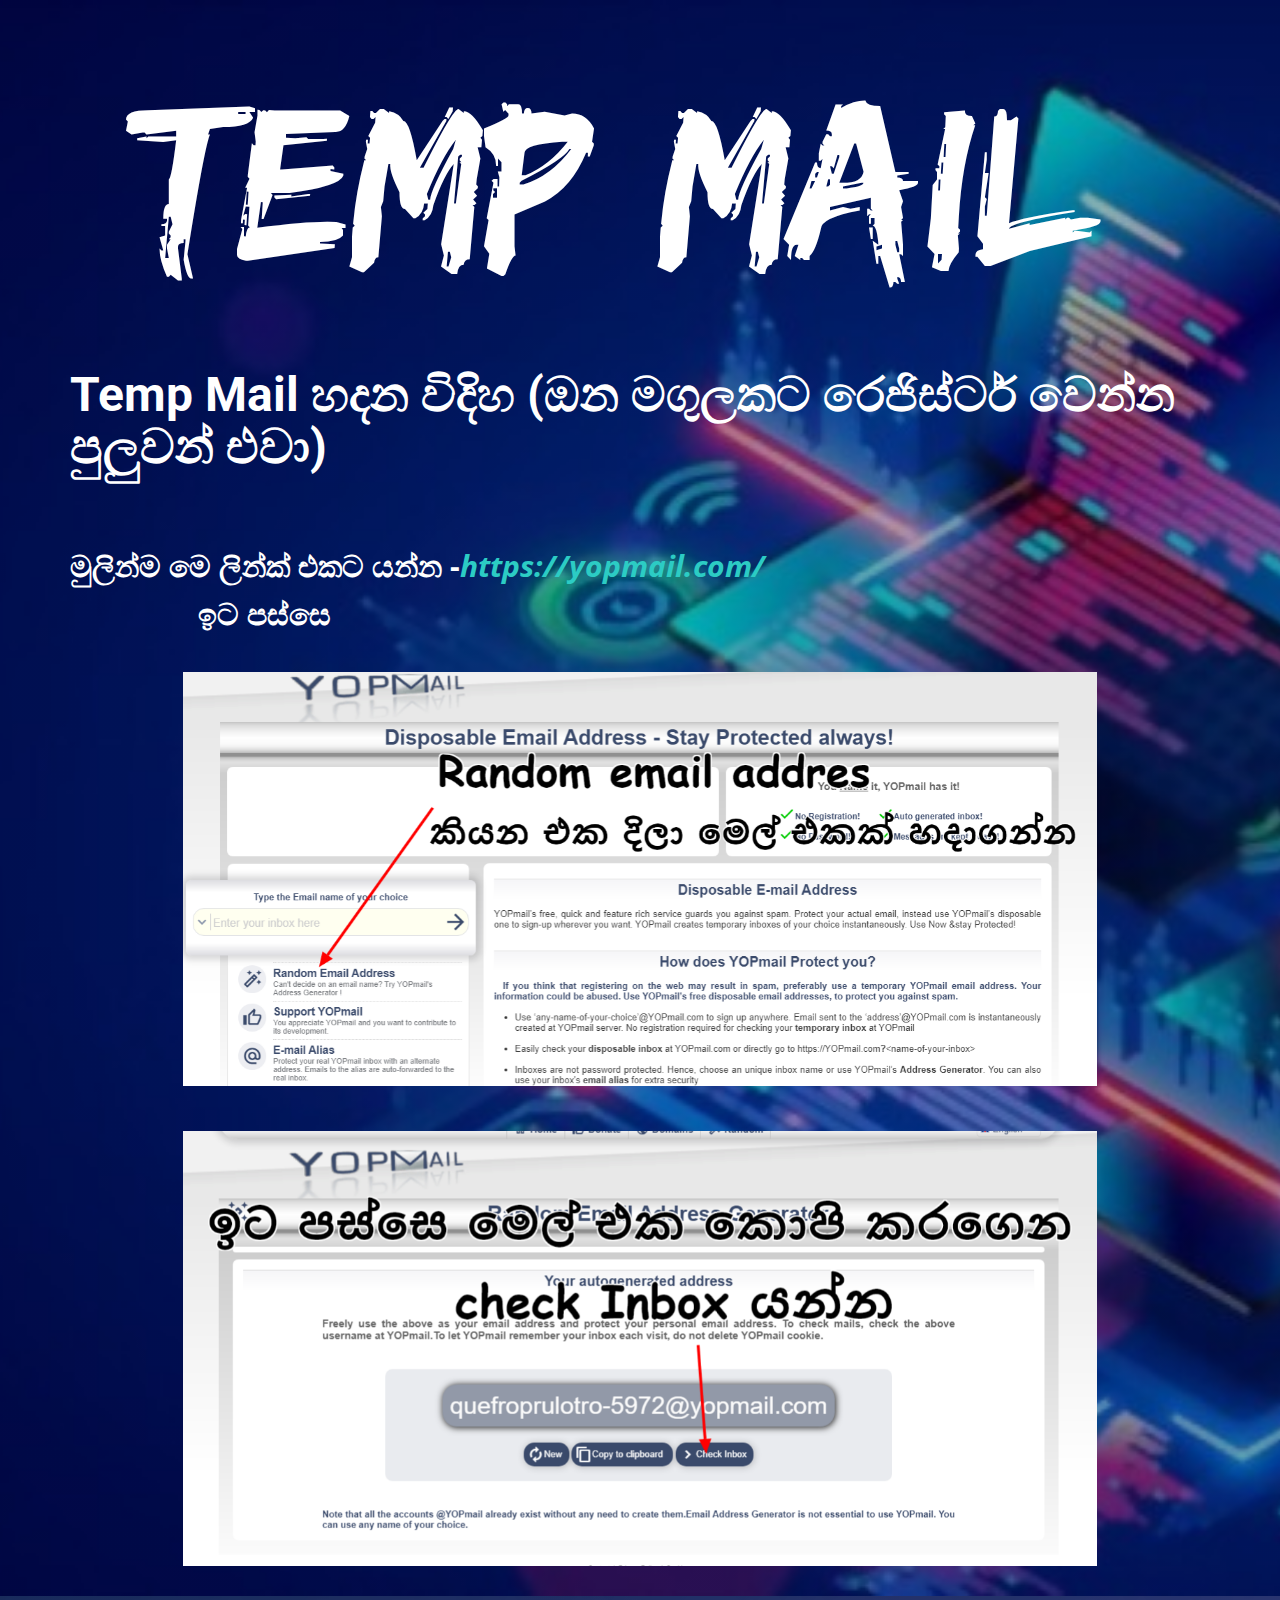
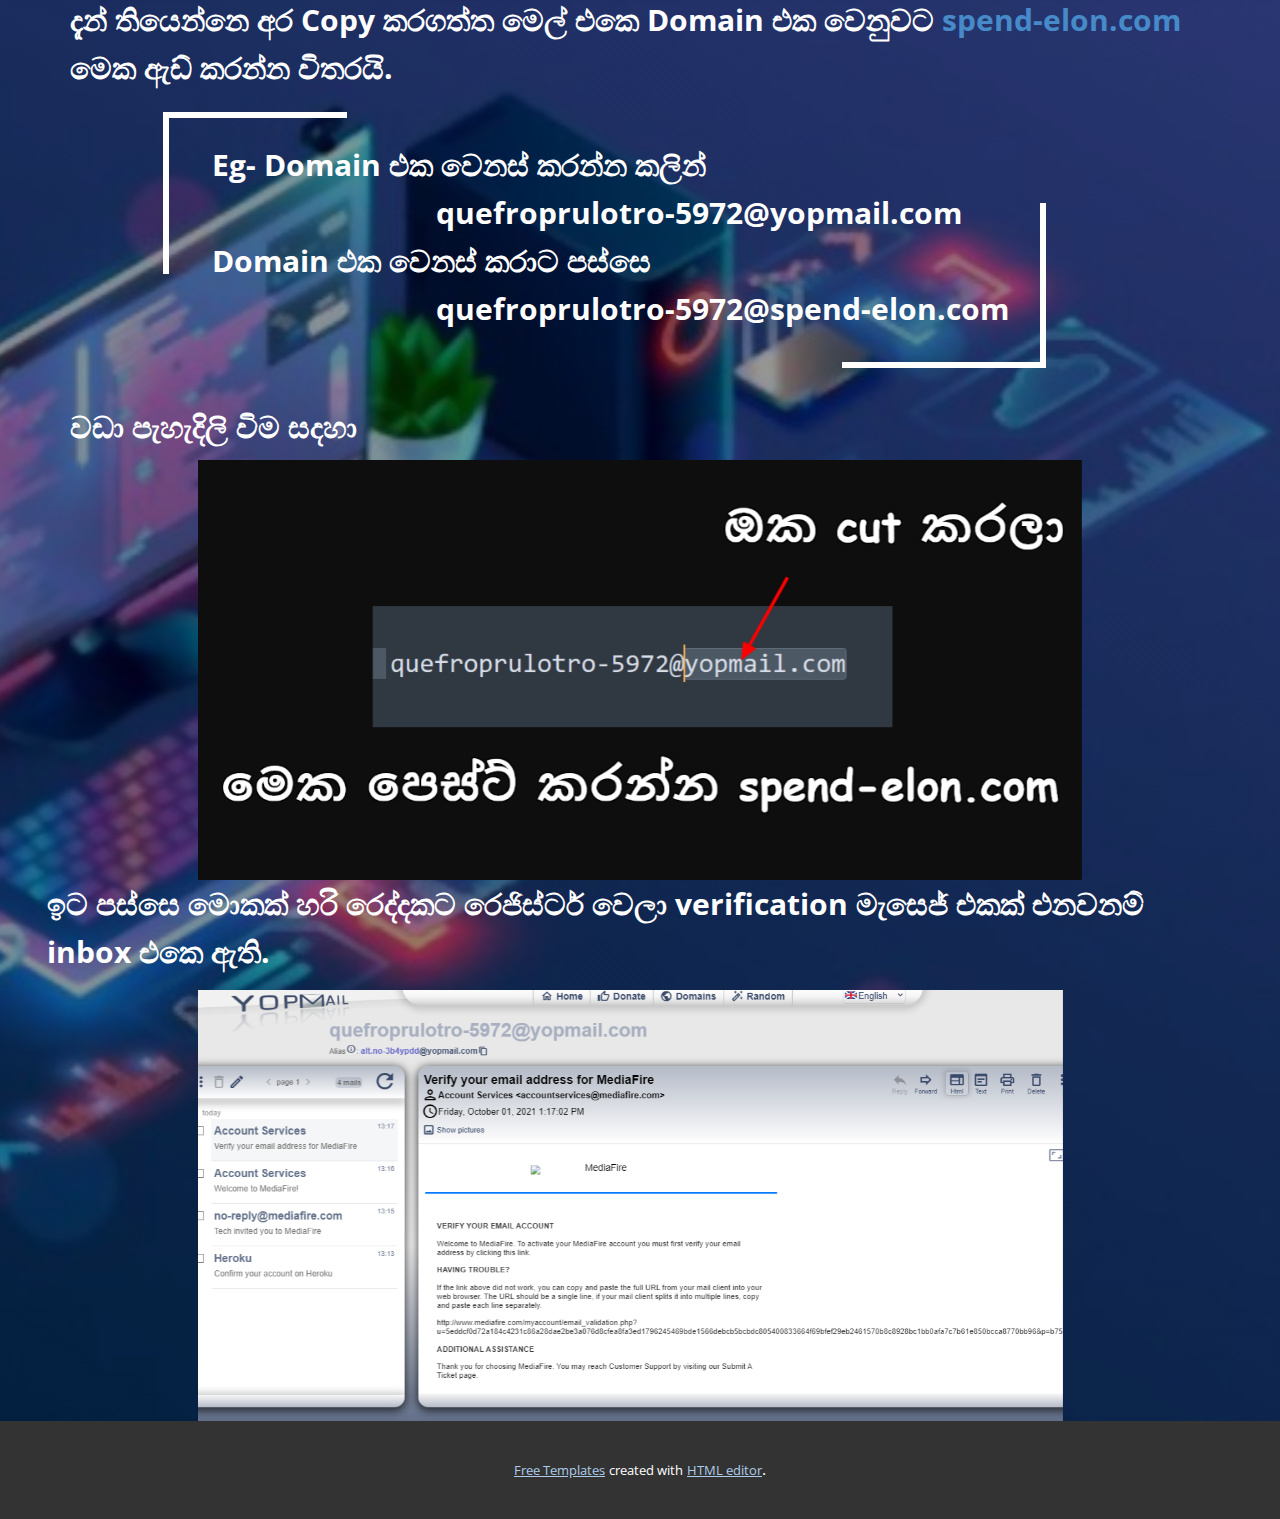
<file: Temp-mail.html>
<!DOCTYPE html>
<html style="font-size: 16px;">
  <head>
    <meta name="viewport" content="width=device-width, initial-scale=1.0">
    <meta charset="utf-8">
    <meta name="keywords" content="Temp Mail හදන විදිහ (ඔන මගුලකට රෙජිස්ටර් වෙන්න පුලුවන් එවා)">
    <meta name="description" content="">
    <meta name="page_type" content="np-template-header-footer-from-plugin">
    <title>Temp mail</title>
    <link rel="stylesheet" href="nicepage.css" media="screen">
<link rel="stylesheet" href="Temp-mail.css" media="screen">
    <script class="u-script" type="text/javascript" src="jquery.js" defer=""></script>
    <script class="u-script" type="text/javascript" src="nicepage.js" defer=""></script>
    <meta name="generator" content="Nicepage 3.17.2, nicepage.com">
    
    <link id="u-theme-google-font" rel="stylesheet" href="https://fonts.googleapis.com/css?family=Roboto:100,100i,300,300i,400,400i,500,500i,700,700i,900,900i|Open+Sans:300,300i,400,400i,600,600i,700,700i,800,800i">
    
    
    
    <script type="application/ld+json">{
		"@context": "http://schema.org",
		"@type": "Organization",
		"name": ""
}</script>
    <meta property="og:title" content="Temp mail">
    <meta property="og:type" content="website">
    <meta name="theme-color" content="#478ac9">
  </head>
  <body class="u-body">
    <section class="u-clearfix u-image u-shading u-section-1" id="sec-8651" data-image-width="1000" data-image-height="530">
      <div class="u-clearfix u-sheet u-sheet-1">
        <h1 class="u-custom-font u-text u-text-1">Temp Mai​l</h1>
        <h1 class="u-text u-text-2">Temp Mail හදන විදිහ (ඔන මගුලකට රෙජිස්ටර් වෙන්න පුලුවන් එවා)</h1>
        <p class="u-text u-text-3">මුලින්ම මෙ ලින්ක් එකට යන්න -<a href="https://yopmail.com/" class="u-active-none u-border-none u-btn u-button-link u-button-style u-hover-none u-none u-text-palette-4-dark-1 u-btn-1">https://yopmail.com/</a>
          <br>&nbsp; &nbsp; &nbsp; &nbsp; &nbsp; &nbsp; &nbsp; &nbsp; ඉට පස්සෙ
        </p>
        <img class="u-image u-image-default u-image-1" src="images/Untitled3.png" alt="" data-image-width="1308" data-image-height="593" data-animation-name="slideIn" data-animation-duration="1000" data-animation-delay="0" data-animation-direction="Left">
        <img class="u-image u-image-default u-image-2" src="images/Untitled4.png" alt="" data-image-width="1306" data-image-height="645" data-animation-name="slideIn" data-animation-duration="1000" data-animation-delay="0" data-animation-direction="Right">
        <p class="u-text u-text-4"></p>
      </div>
    </section>
    <section class="u-align-left u-clearfix u-image u-shading u-section-2" id="sec-755a" data-image-width="1000" data-image-height="530">
      <div class="u-clearfix u-sheet u-sheet-1">
        <p class="u-text u-text-1">දැන් තියෙන්නෙ අර Copy කරගත්ත මෙල් එකෙ Domain එක වෙනුවට <a href="http://spend-elon.com/" class="notion-enable-hover notion-link-token u-active-none u-border-none u-btn u-button-style u-hover-none u-none u-text-palette-1-base u-btn-1" target="_blank" rel="noopener noreferrer">spend-elon.com</a> මෙක ඇඩ් කරන්න විතරයි.
        </p>
        <p class="u-text u-text-2">&nbsp; &nbsp; &nbsp; &nbsp; &nbsp; &nbsp; &nbsp; &nbsp; &nbsp; &nbsp; Eg- Domain එක වෙනස් කරන්න කලින්&nbsp;<br>&nbsp; &nbsp; &nbsp; &nbsp; &nbsp; &nbsp; &nbsp; &nbsp; &nbsp; &nbsp; &nbsp; &nbsp; &nbsp; &nbsp; &nbsp; &nbsp; &nbsp; &nbsp; &nbsp; &nbsp; &nbsp; &nbsp; &nbsp; &nbsp; quefroprulotro-5972@yopmail.com<br>&nbsp; &nbsp; &nbsp; &nbsp; &nbsp; &nbsp; &nbsp; &nbsp; &nbsp; &nbsp; Domain එක වෙනස් කරාට පස්සෙ&nbsp;<br>&nbsp; &nbsp; &nbsp; &nbsp; &nbsp; &nbsp; &nbsp; &nbsp; &nbsp; &nbsp; &nbsp; &nbsp; &nbsp; &nbsp; &nbsp; &nbsp; &nbsp; &nbsp; &nbsp; &nbsp; &nbsp; &nbsp; &nbsp; &nbsp; quefroprulotro-5972@spend-elon.com
        </p>
        <div class="u-border-6 u-border-white u-shape u-shape-bottom u-shape-right u-shape-1"></div>
        <div class="u-border-6 u-border-white u-shape u-shape-left u-shape-top u-shape-2"></div>
        <p class="u-text u-text-3">
          <span style="font-weight: 700;">වඩා පැහැදිලි විම සදහා</span>
          <span style="font-weight: 700;"></span>
        </p>
        <img class="u-image u-image-default u-image-1" src="images/Untitled5.png" alt="" data-image-width="1058" data-image-height="503" data-animation-name="slideIn" data-animation-duration="1000" data-animation-delay="0" data-animation-direction="Left">
        <p class="u-text u-text-4">ඉට පස්සෙ මොකක් හරි රෙද්දකට රෙජිස්ටර් වෙලා verification මැසෙජ් එකක් එනවනම් inbox එකෙ ඇති.</p>
        <img class="u-image u-image-default u-image-2" src="images/Untitled6.png" alt="" data-image-width="1323" data-image-height="629" data-animation-name="slideIn" data-animation-duration="1000" data-animation-delay="0" data-animation-direction="Right">
      </div>
    </section>
    
    
    
    <section class="u-backlink u-clearfix u-grey-80">
      <a class="u-link" href="https://localhost/templates" target="_blank">
        <span>Free Templates</span>
      </a>
      <p class="u-text">
        <span>created with</span>
      </p>
      <a class="u-link" href="https://localhost/wysiwyg-html-editor" target="_blank">
        <span>HTML editor</span>
      </a>. 
    </section>
  </body>
</html>
</file>
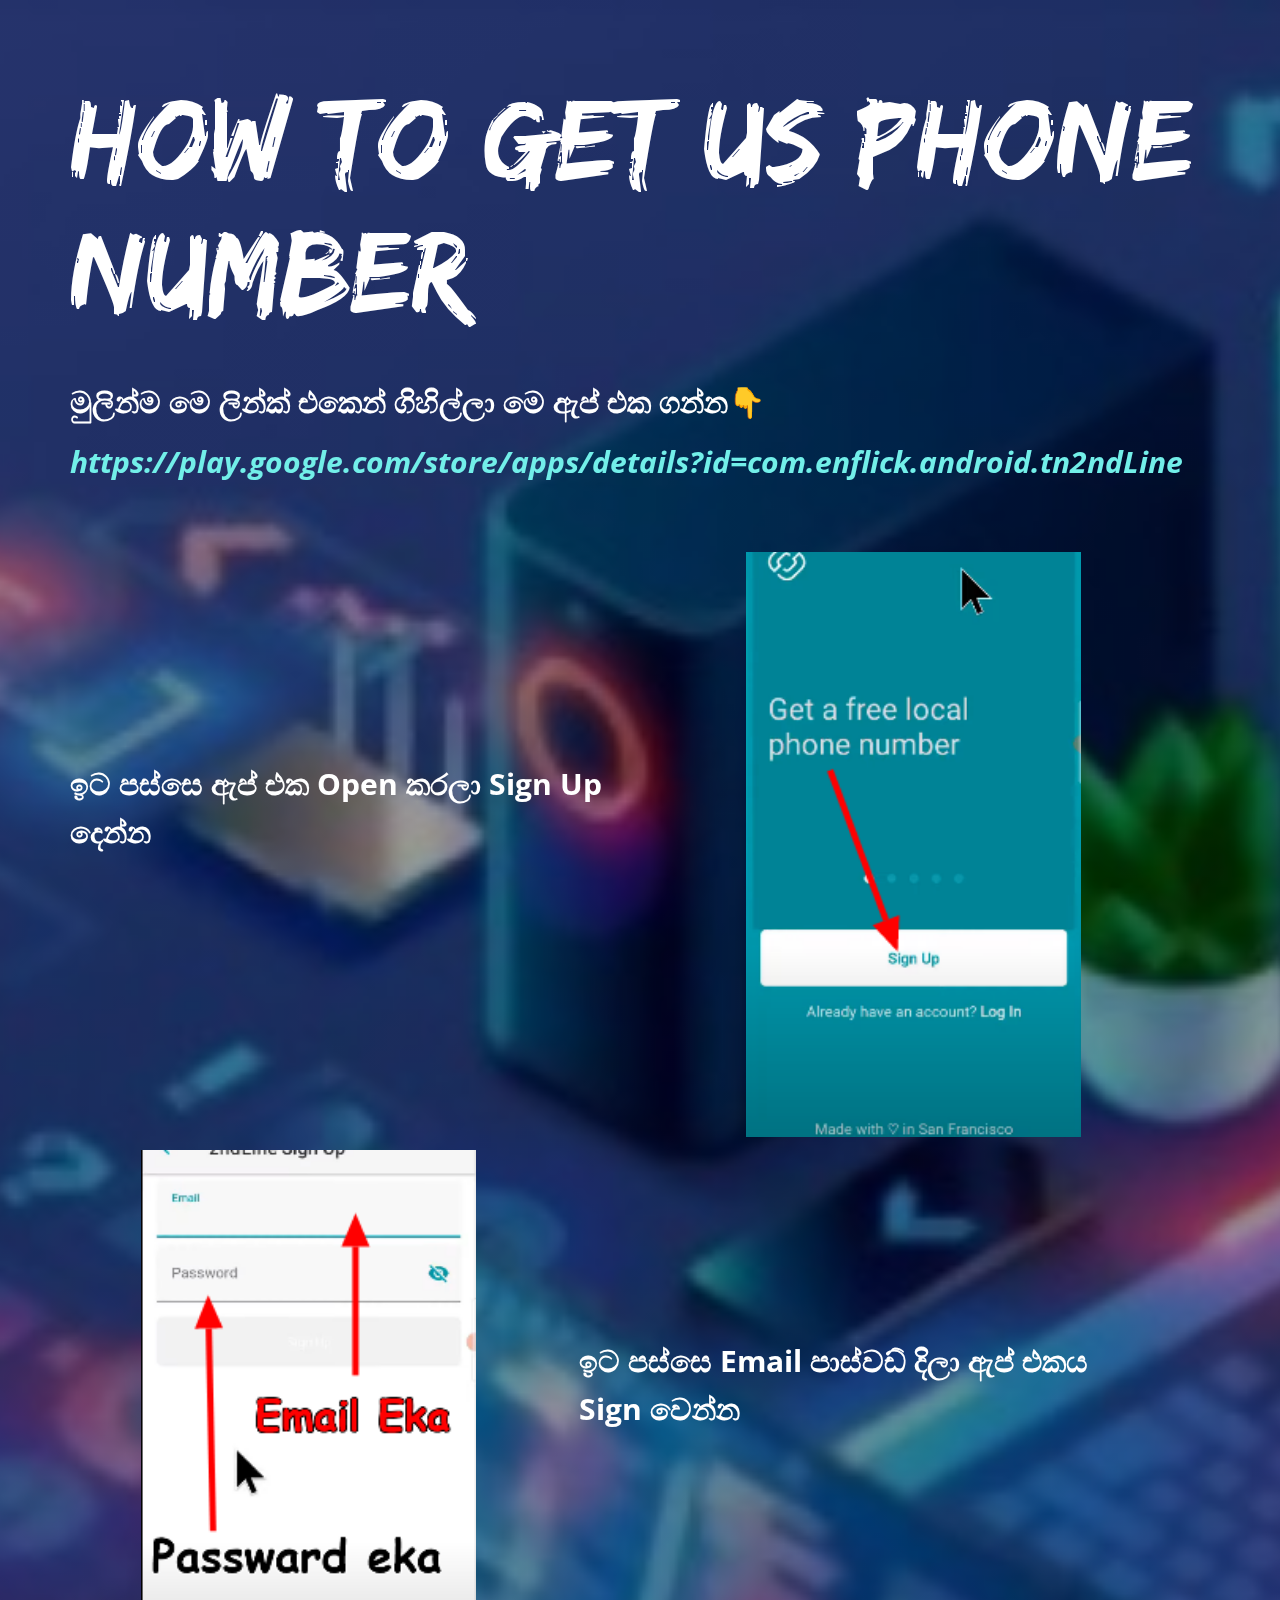
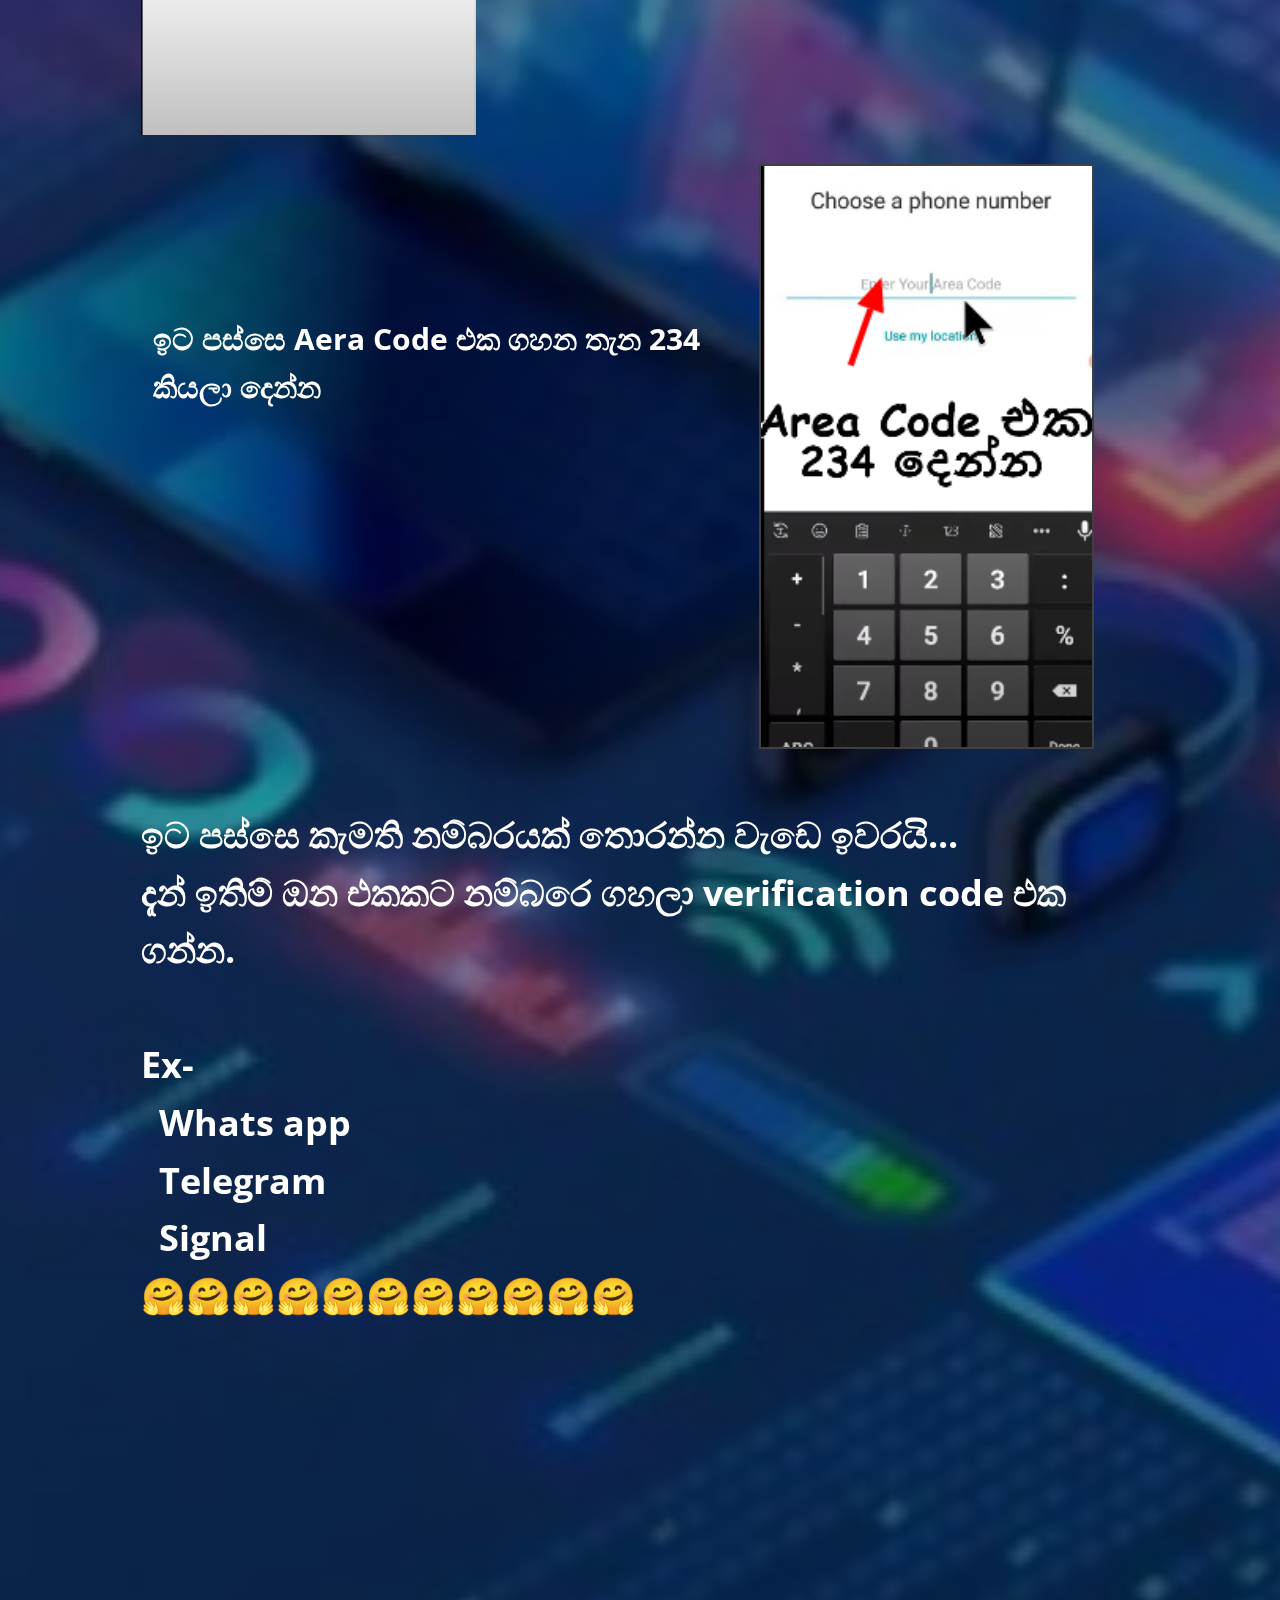
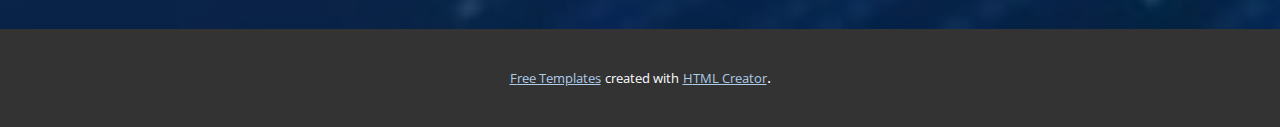
<file: us-phone-number.html>
<!DOCTYPE html>
<html style="font-size: 16px;">
  <head>
    <meta name="viewport" content="width=device-width, initial-scale=1.0">
    <meta charset="utf-8">
    <meta name="keywords" content="How To Get Us Phone Number">
    <meta name="description" content="">
    <meta name="page_type" content="np-template-header-footer-from-plugin">
    <title>us phone number</title>
    <link rel="stylesheet" href="nicepage.css" media="screen">
<link rel="stylesheet" href="us-phone-number.css" media="screen">
    <script class="u-script" type="text/javascript" src="jquery.js" defer=""></script>
    <script class="u-script" type="text/javascript" src="nicepage.js" defer=""></script>
    <meta name="generator" content="Nicepage 3.17.2, nicepage.com">
    
    <link id="u-theme-google-font" rel="stylesheet" href="https://fonts.googleapis.com/css?family=Roboto:100,100i,300,300i,400,400i,500,500i,700,700i,900,900i|Open+Sans:300,300i,400,400i,600,600i,700,700i,800,800i">
    
    
    <script type="application/ld+json">{
		"@context": "http://schema.org",
		"@type": "Organization",
		"name": ""
}</script>
    <meta property="og:title" content="us phone number">
    <meta property="og:type" content="website">
    <meta name="theme-color" content="#478ac9">
  </head>
  <body class="u-body">
    <section class="u-clearfix u-image u-shading u-section-1" id="sec-8cb8" data-image-width="1000" data-image-height="530">
      <div class="u-clearfix u-sheet u-sheet-1">
        <h1 class="u-custom-font u-text u-text-1" data-animation-name="slideIn" data-animation-duration="1000" data-animation-delay="0" data-animation-direction="Down">How To Get Us Phone Number </h1>
        <p class="u-text u-text-2" data-animation-name="slideIn" data-animation-duration="1000" data-animation-delay="0" data-animation-direction="Left">
          <span style="font-weight: 700;">මුලින්ම මෙ ලින්ක් එකෙන් ගිහිල්ලා මෙ ඇප් එක ගන්න👇<a href="https://play.google.com/store/apps/details?id=com.enflick.android.tn2ndLine**" class="u-active-none u-border-none u-btn u-button-link u-button-style u-hover-none u-none u-text-palette-4-light-1 u-btn-1">https://play.google.com/store/apps/details?id=com.enflick.android.tn2ndLine</a>
            <br>
          </span>
          <br>
        </p>
        <img class="u-image u-image-default u-image-1" src="images/Untitled.png" alt="" data-image-width="211" data-image-height="405" data-animation-name="fadeIn" data-animation-duration="1000" data-animation-delay="0" data-animation-direction="Right">
        <p class="u-text u-text-3" data-animation-name="slideIn" data-animation-duration="1000" data-animation-delay="0" data-animation-direction="Left">ඉට පස්සෙ ඇප් එක Open කරලා Sign Up දෙන්න </p>
        <p class="u-text u-text-4" data-animation-name="slideIn" data-animation-duration="1000" data-animation-delay="0" data-animation-direction="Right">ඉට පස්සෙ Email පාස්වඩ් දිලා ඇප් එකය<span style="font-weight: 700;"></span> Sign වෙන්න 
        </p>
        <img class="u-image u-image-default u-image-2" src="images/Untitled1.png" alt="" data-image-width="213" data-image-height="406" data-animation-name="slideIn" data-animation-duration="1000" data-animation-delay="0" data-animation-direction="Left">
        <p class="u-text u-text-5" data-animation-name="fadeIn" data-animation-duration="1000" data-animation-delay="0" data-animation-direction="Left">ඉට පස්සෙ Aera Code එක ගහන තැන 234 කියලා දෙන්න</p>
        <img class="u-border-2 u-border-grey-75 u-image u-image-default u-image-3" src="images/Untitled2.png" alt="" data-image-width="210" data-image-height="403" data-animation-name="fadeIn" data-animation-duration="1000" data-animation-delay="0" data-animation-direction="Right">
        <p class="u-text u-text-6" data-animation-name="jackInTheBox" data-animation-duration="1000" data-animation-delay="0" data-animation-direction="">ඉට පස්සෙ කැමති නම්බරයක් තොරන්න
වැඩෙ ඉවරයි...&nbsp;<br>දැන් ඉතිම් ඔන එකකට නම්බරෙ ගහලා verification code එක ගන්න.&nbsp;<br>
          <br>Ex- <br>&nbsp; Whats app<br>&nbsp; Telegram<br>&nbsp; Signal<br> 🤗🤗🤗🤗🤗🤗🤗🤗🤗🤗🤗​&nbsp;
        </p>
      </div>
    </section>
    
    
    
    <section class="u-backlink u-clearfix u-grey-80">
      <a class="u-link" href="https://localhost/templates" target="_blank">
        <span>Free Templates</span>
      </a>
      <p class="u-text">
        <span>created with</span>
      </p>
      <a class="u-link" href="https://localhost/html-website-builder" target="_blank">
        <span>HTML Creator</span>
      </a>. 
    </section>
  </body>
</html>
</file>
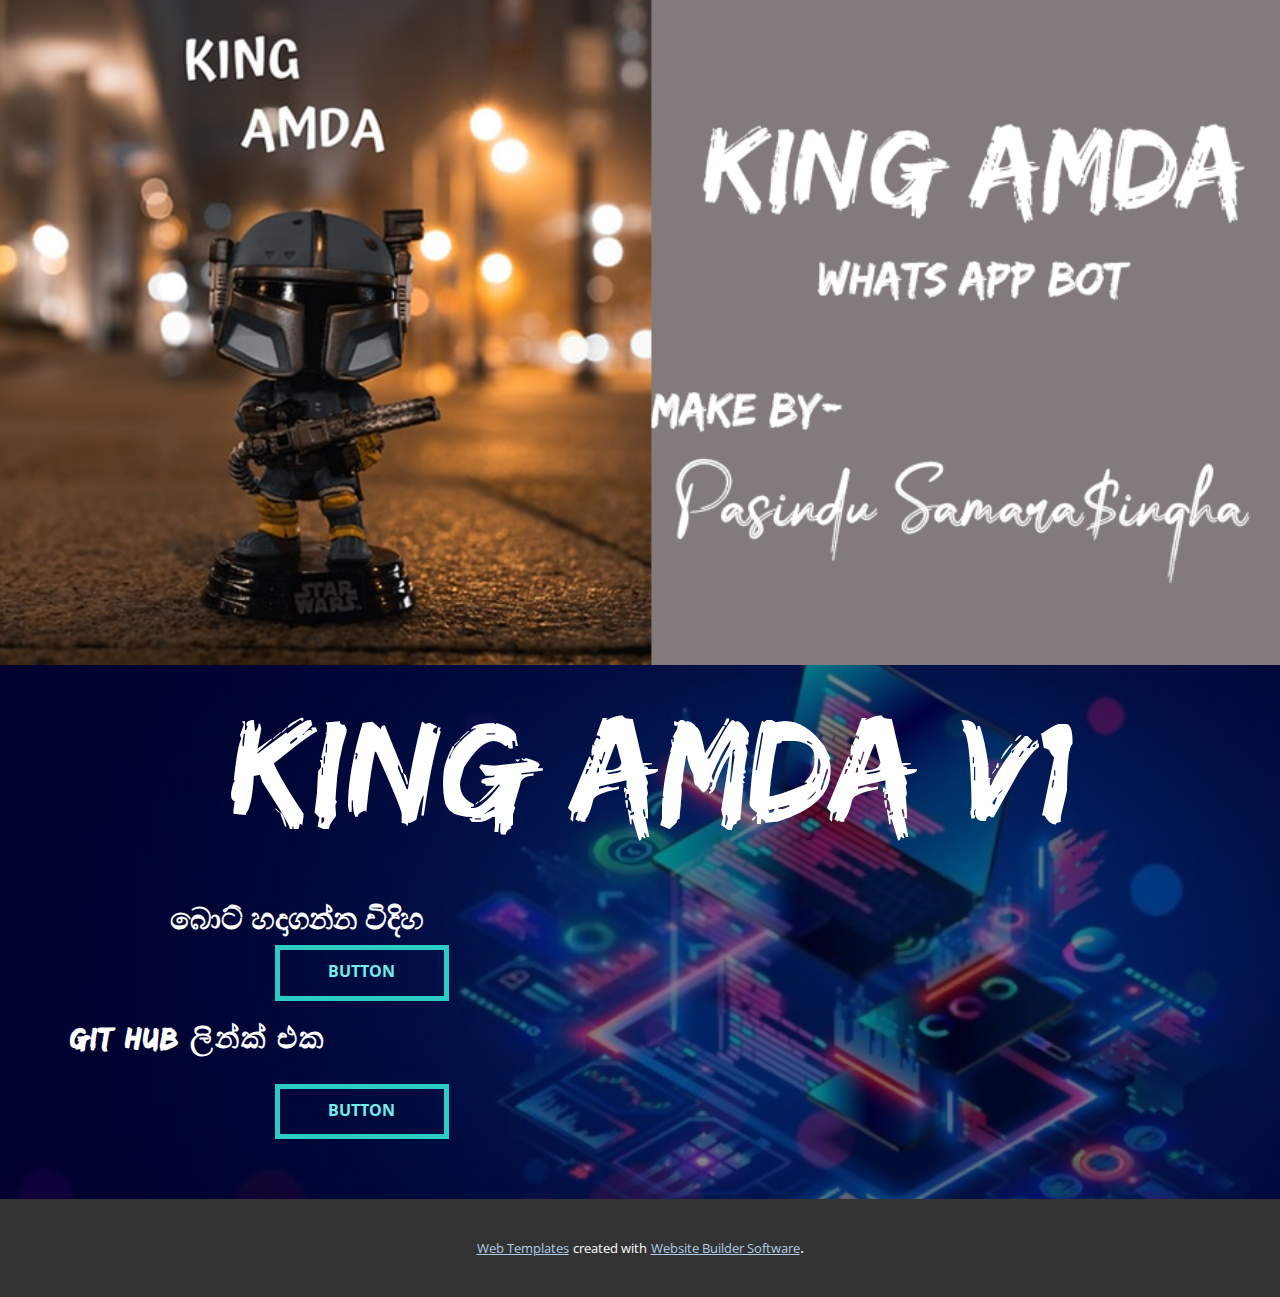
<file: Watsappbot.html>
<!DOCTYPE html>
<html style="font-size: 16px;">
  <head>
    <meta name="viewport" content="width=device-width, initial-scale=1.0">
    <meta charset="utf-8">
    <meta name="keywords" content="King Amda V1, ​බොට් හදාගන්න විදිහ​, git Hub ලින්ක් එක">
    <meta name="description" content="">
    <meta name="page_type" content="np-template-header-footer-from-plugin">
    <title>Watsappbot</title>
    <link rel="stylesheet" href="nicepage.css" media="screen">
<link rel="stylesheet" href="Watsappbot.css" media="screen">
    <script class="u-script" type="text/javascript" src="jquery.js" defer=""></script>
    <script class="u-script" type="text/javascript" src="nicepage.js" defer=""></script>
    <meta name="generator" content="Nicepage 3.17.2, nicepage.com">
    
    <link id="u-theme-google-font" rel="stylesheet" href="https://fonts.googleapis.com/css?family=Roboto:100,100i,300,300i,400,400i,500,500i,700,700i,900,900i|Open+Sans:300,300i,400,400i,600,600i,700,700i,800,800i">
    
    
    
    <script type="application/ld+json">{
		"@context": "http://schema.org",
		"@type": "Organization",
		"name": ""
}</script>
    <meta property="og:title" content="Watsappbot">
    <meta property="og:type" content="website">
    <meta name="theme-color" content="#478ac9">
  </head>
  <body class="u-body">
    <section class="u-clearfix u-image u-section-1" id="sec-54f9" data-image-width="900" data-image-height="540">
      <div class="u-clearfix u-sheet u-sheet-1"></div>
    </section>
    <section class="u-clearfix u-image u-shading u-section-2" id="sec-835c" data-image-width="1000" data-image-height="530">
      <div class="u-clearfix u-sheet u-sheet-1">
        <h1 class="u-custom-font u-text u-text-default u-text-1">King Amda V1</h1>
        <h1 class="u-custom-font u-text u-text-default u-text-2">
          <span style="font-weight: 700;"> බොට් හදාගන්න විදිහ</span>
          <span style="font-weight: 700;"></span>
        </h1>
        <a href="https://www.youtube.com/watch?v=qx7UbC86Sto&amp;t=198s" class="u-border-5 u-border-palette-4-dark-1 u-btn u-button-style u-hover-palette-4-dark-1 u-none u-text-hover-white u-text-palette-4-light-1 u-btn-1">Button</a>
        <h1 class="u-custom-font u-text u-text-default u-text-3"><b>git Hub ලින්ක් එක</b>
        </h1>
        <a href="https://github.com/kingamdabota" class="u-border-5 u-border-palette-4-dark-1 u-btn u-button-style u-hover-palette-4-dark-1 u-none u-text-hover-white u-text-palette-4-light-1 u-btn-2">Button</a>
      </div>
    </section>
    
    
    
    <section class="u-backlink u-clearfix u-grey-80">
      <a class="u-link" href="https://localhost/website-templates" target="_blank">
        <span>Web Templates</span>
      </a>
      <p class="u-text">
        <span>created with</span>
      </p>
      <a class="u-link" href="https://localhost/" target="_blank">
        <span>Website Builder Software</span>
      </a>. 
    </section>
  </body>
</html>
</file>
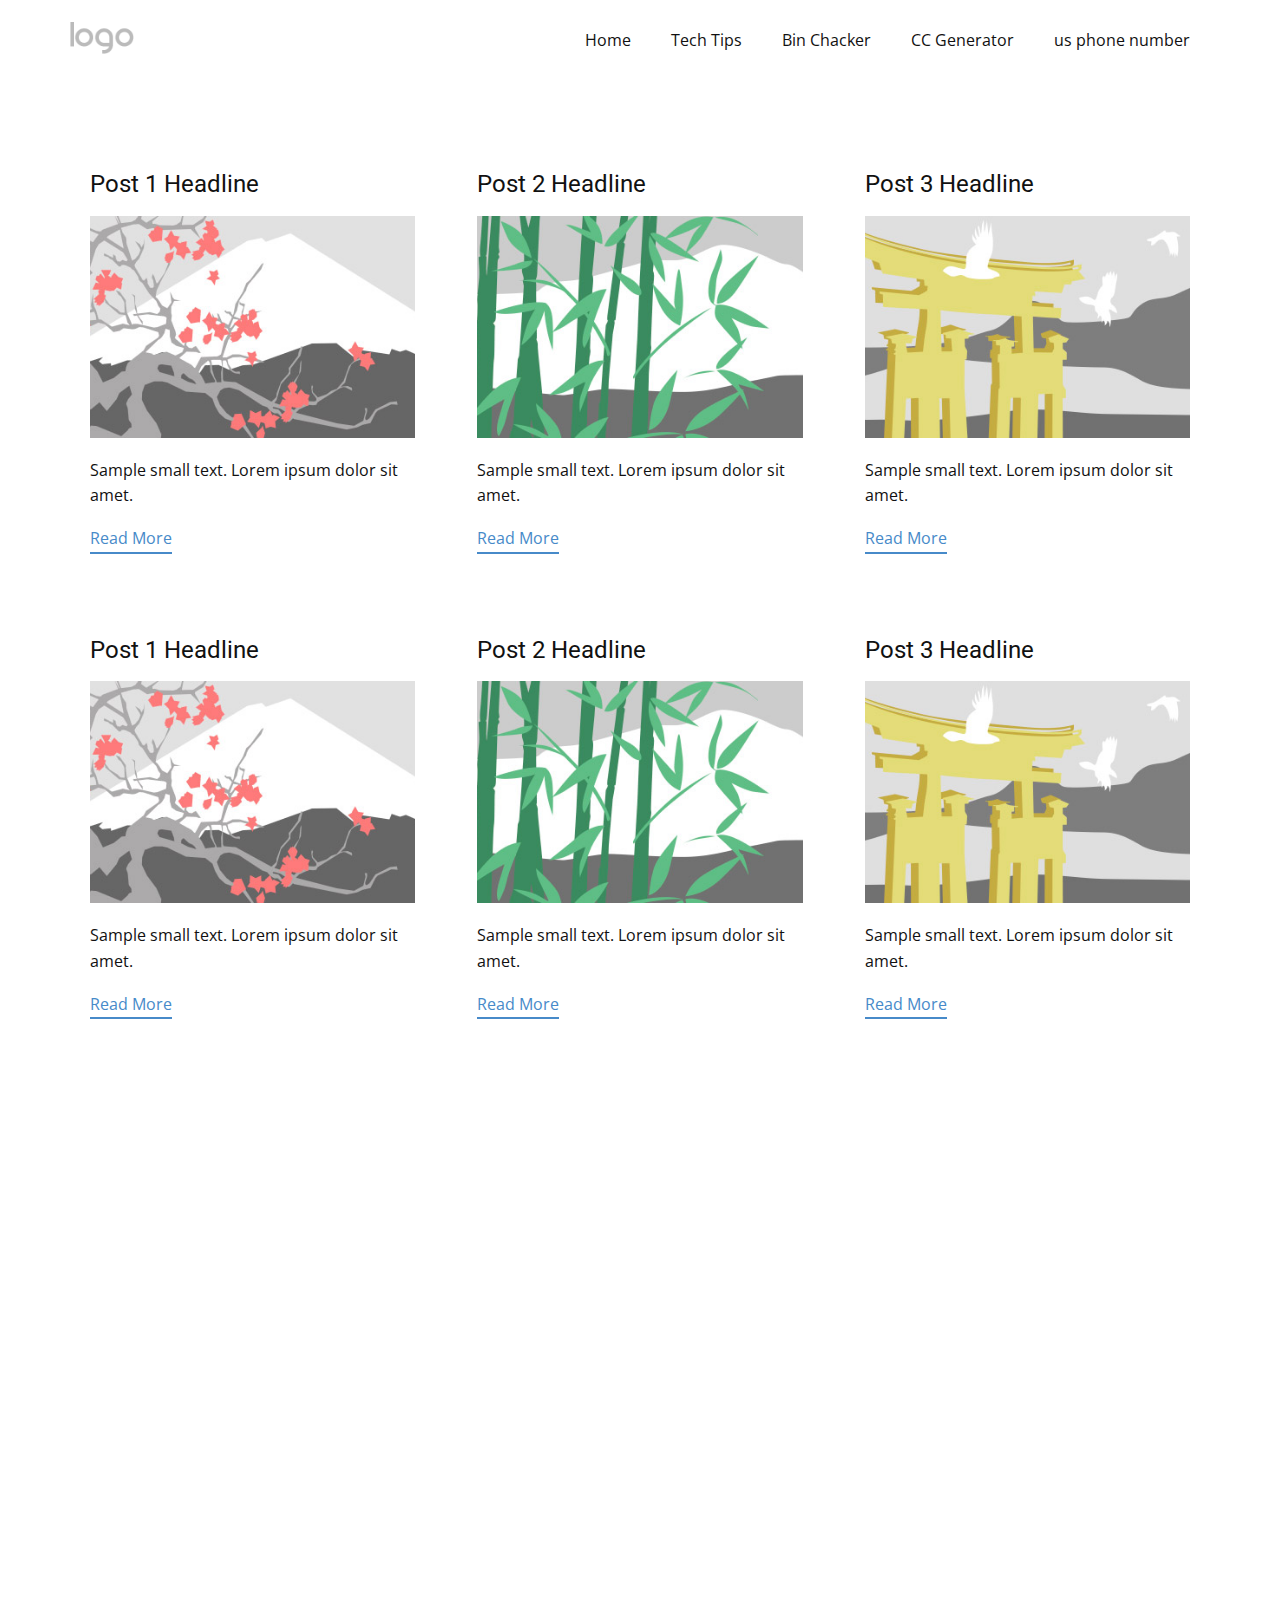
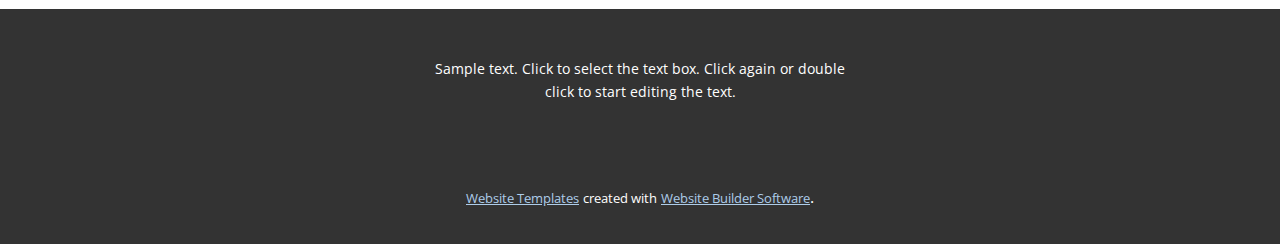
<file: blog/blog.html>
<html style="font-size: 16px;"><head>
    <meta name="viewport" content="width=device-width, initial-scale=1.0">
    <meta charset="utf-8">
    <meta name="keywords" content="">
    <meta name="description" content="">
    <meta name="page_type" content="np-template-header-footer-from-plugin">
    <title>Blog Template</title>
    <link rel="stylesheet" href="../nicepage.css" media="screen">
<link rel="stylesheet" href="../Blog-Template.css" media="screen">
    <script class="u-script" type="text/javascript" src="../jquery.js" defer=""></script>
    <script class="u-script" type="text/javascript" src="../nicepage.js" defer=""></script>
    <meta name="generator" content="Nicepage 3.17.2, nicepage.com">
    <link id="u-theme-google-font" rel="stylesheet" href="https://fonts.googleapis.com/css?family=Roboto:100,100i,300,300i,400,400i,500,500i,700,700i,900,900i|Open+Sans:300,300i,400,400i,600,600i,700,700i,800,800i">
    
    
    
    <script type="application/ld+json">{
		"@context": "http://schema.org",
		"@type": "Organization",
		"name": "",
		"logo": "images/default-logo.png"
}</script>
    <meta property="og:title" content="Blog Template">
    <meta property="og:type" content="website">
    <meta name="theme-color" content="#478ac9">
  </head>
  <body class="u-body"><header class="u-clearfix u-header u-header" id="sec-ae0c"><div class="u-clearfix u-sheet u-valign-middle u-sheet-1">
        <a href="https://localhost" class="u-image u-logo u-image-1">
          <img src="../images/default-logo.png" class="u-logo-image u-logo-image-1">
        </a>
        <nav class="u-menu u-menu-dropdown u-offcanvas u-menu-1">
          <div class="menu-collapse" style="font-size: 1rem; letter-spacing: 0px;">
            <a class="u-button-style u-custom-left-right-menu-spacing u-custom-padding-bottom u-custom-top-bottom-menu-spacing u-nav-link u-text-active-palette-1-base u-text-hover-palette-2-base" href="#">
              <svg><use xmlns:xlink="http://www.w3.org/1999/xlink" xlink:href="#menu-hamburger"></use></svg>
              <svg version="1.1" xmlns="http://www.w3.org/2000/svg" xmlns:xlink="http://www.w3.org/1999/xlink"><defs><symbol id="menu-hamburger" viewBox="0 0 16 16" style="width: 16px; height: 16px;"><rect y="1" width="16" height="2"></rect><rect y="7" width="16" height="2"></rect><rect y="13" width="16" height="2"></rect>
</symbol>
</defs></svg>
            </a>
          </div>
          <div class="u-nav-container">
            <ul class="u-nav u-unstyled u-nav-1"><li class="u-nav-item"><a class="u-button-style u-nav-link u-text-active-palette-1-base u-text-hover-palette-2-base" href="../Home.html" style="padding: 10px 20px;">Home</a>
</li><li class="u-nav-item"><a class="u-button-style u-nav-link u-text-active-palette-1-base u-text-hover-palette-2-base" href="../Tech-Tips.html" style="padding: 10px 20px;">Tech Tips</a>
</li><li class="u-nav-item"><a class="u-button-style u-nav-link u-text-active-palette-1-base u-text-hover-palette-2-base" href="../Bin-Chacker.html" style="padding: 10px 20px;">Bin Chacker</a>
</li><li class="u-nav-item"><a class="u-button-style u-nav-link u-text-active-palette-1-base u-text-hover-palette-2-base" href="../CC-Generator.html" style="padding: 10px 20px;">CC Generator</a>
</li><li class="u-nav-item"><a class="u-button-style u-nav-link u-text-active-palette-1-base u-text-hover-palette-2-base" href="../us-phone-number.html" style="padding: 10px 20px;">us phone number</a>
</li></ul>
          </div>
          <div class="u-nav-container-collapse">
            <div class="u-black u-container-style u-inner-container-layout u-opacity u-opacity-95 u-sidenav">
              <div class="u-sidenav-overflow">
                <div class="u-menu-close"></div>
                <ul class="u-align-center u-nav u-popupmenu-items u-unstyled u-nav-2"><li class="u-nav-item"><a class="u-button-style u-nav-link" href="../Home.html">Home</a>
</li><li class="u-nav-item"><a class="u-button-style u-nav-link" href="../Tech-Tips.html">Tech Tips</a>
</li><li class="u-nav-item"><a class="u-button-style u-nav-link" href="../Bin-Chacker.html">Bin Chacker</a>
</li><li class="u-nav-item"><a class="u-button-style u-nav-link" href="../CC-Generator.html">CC Generator</a>
</li><li class="u-nav-item"><a class="u-button-style u-nav-link" href="../us-phone-number.html">us phone number</a>
</li></ul>
              </div>
            </div>
            <div class="u-black u-menu-overlay u-opacity u-opacity-70"></div>
          </div>
        </nav>
      </div></header>
    <section class="u-clearfix u-section-1" id="sec-34f4">
      <div class="u-clearfix u-sheet u-valign-middle u-sheet-1"><!--blog--><!--blog_options_json--><!--{"type":"Recent","source":"","tags":"","count":""}--><!--/blog_options_json-->
        <div class="u-blog u-expanded-width u-blog-1">
          <div class="u-repeater u-repeater-1"><!--blog_post-->
            <div class="u-blog-post u-container-style u-repeater-item u-white u-repeater-item-1">
              <div class="u-container-layout u-similar-container u-valign-top u-container-layout-1"><!--blog_post_header-->
                <h4 class="u-blog-control u-text u-text-1">
                  <a class="u-post-header-link" href="../blog/post.html"><!--blog_post_header_content-->Post 1 Headline<!--/blog_post_header_content--></a>
                </h4><!--/blog_post_header--><!--blog_post_image-->
                <a class="u-post-header-link" href="../blog/post.html"><img alt="" class="u-blog-control u-expanded-width u-image u-image-default u-image-1" src="[data-uri]"></a><!--/blog_post_image--><!--blog_post_content-->
                <div class="u-blog-control u-post-content u-text u-text-2 fr-view">Sample small text. Lorem ipsum dolor sit amet.</div><!--/blog_post_content--><!--blog_post_readmore-->
                <a href="../blog/post.html" class="u-blog-control u-border-2 u-border-palette-1-base u-btn u-btn-rectangle u-button-style u-none u-btn-1"><!--blog_post_readmore_content-->Read More<!--/blog_post_readmore_content--></a><!--/blog_post_readmore-->
              </div>
            </div><div class="u-blog-post u-container-style u-repeater-item u-video-cover u-white">
              <div class="u-container-layout u-similar-container u-valign-top u-container-layout-2"><!--blog_post_header-->
                <h4 class="u-blog-control u-text u-text-3">
                  <a class="u-post-header-link" href="../blog/post-1.html"><!--blog_post_header_content-->Post 2 Headline<!--/blog_post_header_content--></a>
                </h4><!--/blog_post_header--><!--blog_post_image-->
                <a class="u-post-header-link" href="../blog/post-1.html"><img alt="" class="u-blog-control u-expanded-width u-image u-image-default u-image-2" src="[data-uri]"></a><!--/blog_post_image--><!--blog_post_content-->
                <div class="u-blog-control u-post-content u-text u-text-4 fr-view">Sample small text. Lorem ipsum dolor sit amet.</div><!--/blog_post_content--><!--blog_post_readmore-->
                <a href="../blog/post-1.html" class="u-blog-control u-border-2 u-border-palette-1-base u-btn u-btn-rectangle u-button-style u-none u-btn-2"><!--blog_post_readmore_content-->Read More<!--/blog_post_readmore_content--></a><!--/blog_post_readmore-->
              </div>
            </div><div class="u-blog-post u-container-style u-repeater-item u-video-cover u-white">
              <div class="u-container-layout u-similar-container u-valign-top u-container-layout-3"><!--blog_post_header-->
                <h4 class="u-blog-control u-text u-text-5">
                  <a class="u-post-header-link" href="../blog/post-2.html"><!--blog_post_header_content-->Post 3 Headline<!--/blog_post_header_content--></a>
                </h4><!--/blog_post_header--><!--blog_post_image-->
                <a class="u-post-header-link" href="../blog/post-2.html"><img alt="" class="u-blog-control u-expanded-width u-image u-image-default u-image-3" src="[data-uri]"></a><!--/blog_post_image--><!--blog_post_content-->
                <div class="u-blog-control u-post-content u-text u-text-6 fr-view">Sample small text. Lorem ipsum dolor sit amet.</div><!--/blog_post_content--><!--blog_post_readmore-->
                <a href="../blog/post-2.html" class="u-blog-control u-border-2 u-border-palette-1-base u-btn u-btn-rectangle u-button-style u-none u-btn-3"><!--blog_post_readmore_content-->Read More<!--/blog_post_readmore_content--></a><!--/blog_post_readmore-->
              </div>
            </div><div class="u-blog-post u-container-style u-repeater-item u-white u-repeater-item-1">
              <div class="u-container-layout u-similar-container u-valign-top u-container-layout-1"><!--blog_post_header-->
                <h4 class="u-blog-control u-text u-text-1">
                  <a class="u-post-header-link" href="../blog/post-3.html"><!--blog_post_header_content-->Post 1 Headline<!--/blog_post_header_content--></a>
                </h4><!--/blog_post_header--><!--blog_post_image-->
                <a class="u-post-header-link" href="../blog/post-3.html"><img alt="" class="u-blog-control u-expanded-width u-image u-image-default u-image-1" src="[data-uri]"></a><!--/blog_post_image--><!--blog_post_content-->
                <div class="u-blog-control u-post-content u-text u-text-2 fr-view">Sample small text. Lorem ipsum dolor sit amet.</div><!--/blog_post_content--><!--blog_post_readmore-->
                <a href="../blog/post-3.html" class="u-blog-control u-border-2 u-border-palette-1-base u-btn u-btn-rectangle u-button-style u-none u-btn-1"><!--blog_post_readmore_content-->Read More<!--/blog_post_readmore_content--></a><!--/blog_post_readmore-->
              </div>
            </div><div class="u-blog-post u-container-style u-repeater-item u-video-cover u-white">
              <div class="u-container-layout u-similar-container u-valign-top u-container-layout-2"><!--blog_post_header-->
                <h4 class="u-blog-control u-text u-text-3">
                  <a class="u-post-header-link" href="../blog/post-4.html"><!--blog_post_header_content-->Post 2 Headline<!--/blog_post_header_content--></a>
                </h4><!--/blog_post_header--><!--blog_post_image-->
                <a class="u-post-header-link" href="../blog/post-4.html"><img alt="" class="u-blog-control u-expanded-width u-image u-image-default u-image-2" src="[data-uri]"></a><!--/blog_post_image--><!--blog_post_content-->
                <div class="u-blog-control u-post-content u-text u-text-4 fr-view">Sample small text. Lorem ipsum dolor sit amet.</div><!--/blog_post_content--><!--blog_post_readmore-->
                <a href="../blog/post-4.html" class="u-blog-control u-border-2 u-border-palette-1-base u-btn u-btn-rectangle u-button-style u-none u-btn-2"><!--blog_post_readmore_content-->Read More<!--/blog_post_readmore_content--></a><!--/blog_post_readmore-->
              </div>
            </div><div class="u-blog-post u-container-style u-repeater-item u-video-cover u-white">
              <div class="u-container-layout u-similar-container u-valign-top u-container-layout-3"><!--blog_post_header-->
                <h4 class="u-blog-control u-text u-text-5">
                  <a class="u-post-header-link" href="../blog/post-5.html"><!--blog_post_header_content-->Post 3 Headline<!--/blog_post_header_content--></a>
                </h4><!--/blog_post_header--><!--blog_post_image-->
                <a class="u-post-header-link" href="../blog/post-5.html"><img alt="" class="u-blog-control u-expanded-width u-image u-image-default u-image-3" src="[data-uri]"></a><!--/blog_post_image--><!--blog_post_content-->
                <div class="u-blog-control u-post-content u-text u-text-6 fr-view">Sample small text. Lorem ipsum dolor sit amet.</div><!--/blog_post_content--><!--blog_post_readmore-->
                <a href="../blog/post-5.html" class="u-blog-control u-border-2 u-border-palette-1-base u-btn u-btn-rectangle u-button-style u-none u-btn-3"><!--blog_post_readmore_content-->Read More<!--/blog_post_readmore_content--></a><!--/blog_post_readmore-->
              </div>
            </div><!--/blog_post--><!--blog_post-->
            <!--/blog_post--><!--blog_post-->
            <!--/blog_post-->
          </div>
        </div><!--/blog-->
      </div>
    </section>
    <section class="u-clearfix u-section-2" id="sec-d372">
      <div class="u-clearfix u-sheet u-sheet-1"></div>
    </section>
    
    
    <footer class="u-align-center u-clearfix u-footer u-grey-80 u-footer" id="sec-5fd8"><div class="u-clearfix u-sheet u-sheet-1">
        <p class="u-small-text u-text u-text-variant u-text-1">Sample text. Click to select the text box. Click again or double click to start editing the text.</p>
      </div></footer>
    <section class="u-backlink u-clearfix u-grey-80">
      <a class="u-link" href="https://localhost/website-templates" target="_blank">
        <span>Website Templates</span>
      </a>
      <p class="u-text">
        <span>created with</span>
      </p>
      <a class="u-link" href="https://localhost/" target="_blank">
        <span>Website Builder Software</span>
      </a>. 
    </section>
  
</body></html>
</file>
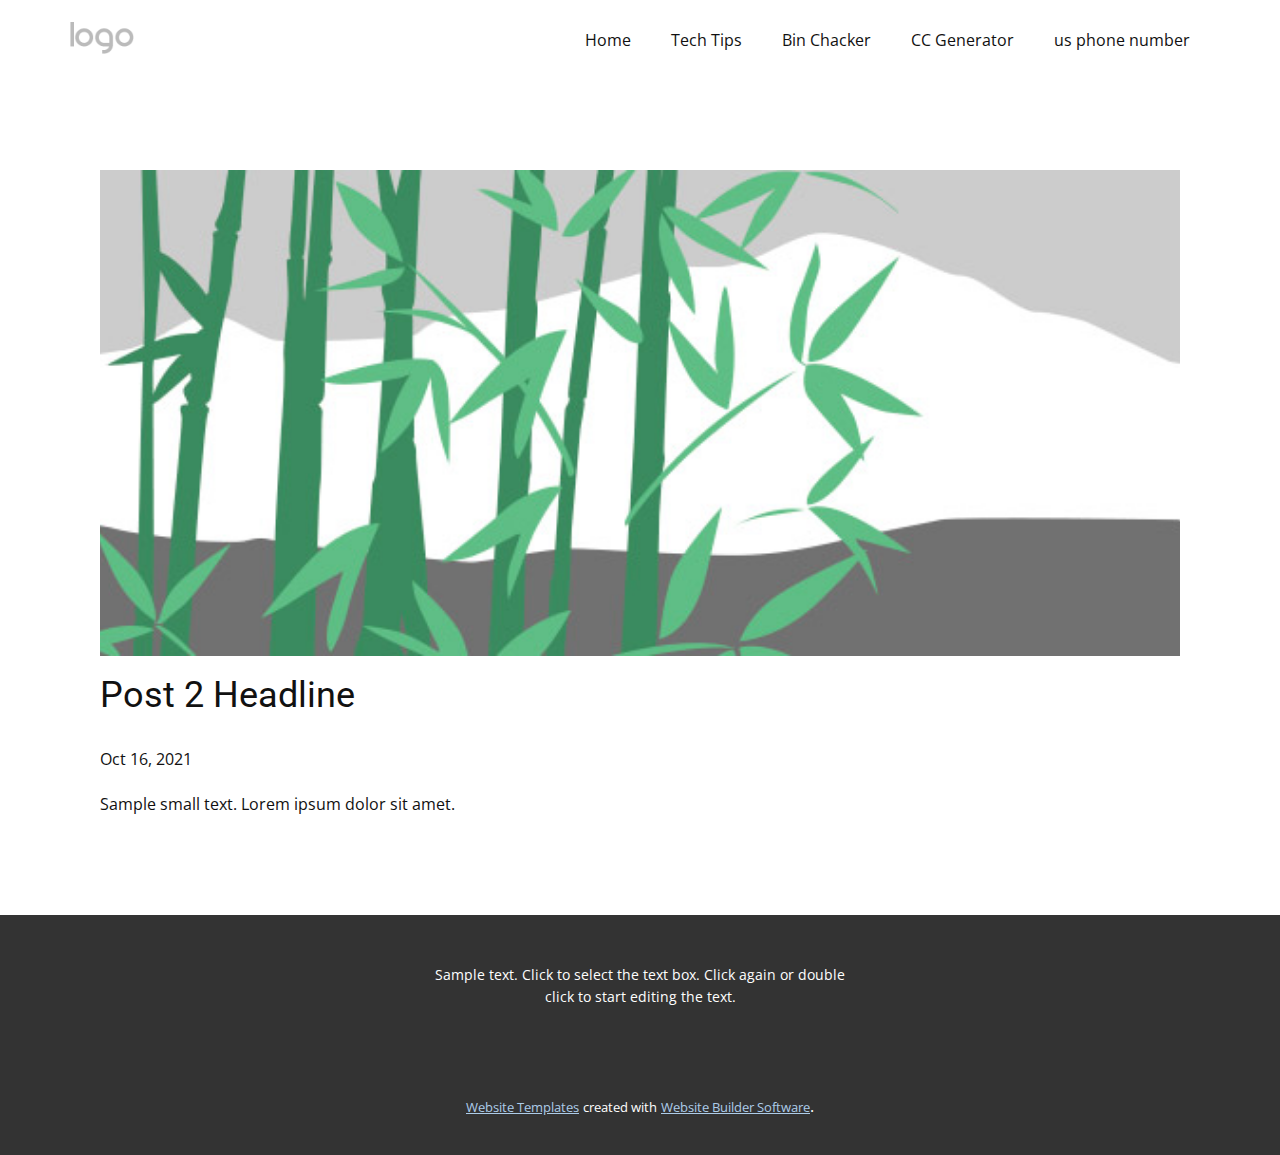
<file: blog/post-1.html>
<!doctype html>
<html style="font-size: 16px;"><head>
    <meta name="viewport" content="width=device-width, initial-scale=1.0">
    <meta charset="utf-8">
    <meta name="keywords" content="Post 1 Headline">
    <meta name="description" content="">
    <meta name="page_type" content="np-template-header-footer-from-plugin">
    <title>Post 2 Headline</title>
    <link rel="stylesheet" href="../nicepage.css" media="screen">
<link rel="stylesheet" href="../Post-Template.css" media="screen">
    <script class="u-script" type="text/javascript" src="../jquery.js" defer=""></script>
    <script class="u-script" type="text/javascript" src="../nicepage.js" defer=""></script>
    <meta name="generator" content="Nicepage 3.17.2, nicepage.com">
    <link id="u-theme-google-font" rel="stylesheet" href="https://fonts.googleapis.com/css?family=Roboto:100,100i,300,300i,400,400i,500,500i,700,700i,900,900i|Open+Sans:300,300i,400,400i,600,600i,700,700i,800,800i">
    
    
    <script type="application/ld+json">{
		"@context": "http://schema.org",
		"@type": "Organization",
		"name": "",
		"logo": "images/default-logo.png"
}</script>
    <meta property="og:title" content="Post Template">
    <meta property="og:type" content="website">
    <meta name="theme-color" content="#478ac9">
  </head>
  <body class="u-body"><header class="u-clearfix u-header u-header" id="sec-ae0c"><div class="u-clearfix u-sheet u-valign-middle u-sheet-1">
        <a href="https://localhost" class="u-image u-logo u-image-1">
          <img src="../images/default-logo.png" class="u-logo-image u-logo-image-1">
        </a>
        <nav class="u-menu u-menu-dropdown u-offcanvas u-menu-1">
          <div class="menu-collapse" style="font-size: 1rem; letter-spacing: 0px;">
            <a class="u-button-style u-custom-left-right-menu-spacing u-custom-padding-bottom u-custom-top-bottom-menu-spacing u-nav-link u-text-active-palette-1-base u-text-hover-palette-2-base" href="#">
              <svg><use xmlns:xlink="http://www.w3.org/1999/xlink" xlink:href="#menu-hamburger"></use></svg>
              <svg version="1.1" xmlns="http://www.w3.org/2000/svg" xmlns:xlink="http://www.w3.org/1999/xlink"><defs><symbol id="menu-hamburger" viewBox="0 0 16 16" style="width: 16px; height: 16px;"><rect y="1" width="16" height="2"></rect><rect y="7" width="16" height="2"></rect><rect y="13" width="16" height="2"></rect>
</symbol>
</defs></svg>
            </a>
          </div>
          <div class="u-nav-container">
            <ul class="u-nav u-unstyled u-nav-1"><li class="u-nav-item"><a class="u-button-style u-nav-link u-text-active-palette-1-base u-text-hover-palette-2-base" href="../Home.html" style="padding: 10px 20px;">Home</a>
</li><li class="u-nav-item"><a class="u-button-style u-nav-link u-text-active-palette-1-base u-text-hover-palette-2-base" href="../Tech-Tips.html" style="padding: 10px 20px;">Tech Tips</a>
</li><li class="u-nav-item"><a class="u-button-style u-nav-link u-text-active-palette-1-base u-text-hover-palette-2-base" href="../Bin-Chacker.html" style="padding: 10px 20px;">Bin Chacker</a>
</li><li class="u-nav-item"><a class="u-button-style u-nav-link u-text-active-palette-1-base u-text-hover-palette-2-base" href="../CC-Generator.html" style="padding: 10px 20px;">CC Generator</a>
</li><li class="u-nav-item"><a class="u-button-style u-nav-link u-text-active-palette-1-base u-text-hover-palette-2-base" href="../us-phone-number.html" style="padding: 10px 20px;">us phone number</a>
</li></ul>
          </div>
          <div class="u-nav-container-collapse">
            <div class="u-black u-container-style u-inner-container-layout u-opacity u-opacity-95 u-sidenav">
              <div class="u-sidenav-overflow">
                <div class="u-menu-close"></div>
                <ul class="u-align-center u-nav u-popupmenu-items u-unstyled u-nav-2"><li class="u-nav-item"><a class="u-button-style u-nav-link" href="../Home.html">Home</a>
</li><li class="u-nav-item"><a class="u-button-style u-nav-link" href="../Tech-Tips.html">Tech Tips</a>
</li><li class="u-nav-item"><a class="u-button-style u-nav-link" href="../Bin-Chacker.html">Bin Chacker</a>
</li><li class="u-nav-item"><a class="u-button-style u-nav-link" href="../CC-Generator.html">CC Generator</a>
</li><li class="u-nav-item"><a class="u-button-style u-nav-link" href="../us-phone-number.html">us phone number</a>
</li></ul>
              </div>
            </div>
            <div class="u-black u-menu-overlay u-opacity u-opacity-70"></div>
          </div>
        </nav>
      </div></header>
    <section class="u-align-center u-clearfix u-section-1" id="sec-d83e">
      <div class="u-clearfix u-sheet u-valign-middle-md u-valign-middle-sm u-valign-middle-xs u-sheet-1"><!--post_details--><!--post_details_options_json--><!--{"source":""}--><!--/post_details_options_json--><!--blog_post-->
        <div class="u-container-style u-expanded-width u-post-details u-post-details-1">
          <div class="u-container-layout u-valign-middle u-container-layout-1"><!--blog_post_image-->
            <img alt="" class="u-blog-control u-expanded-width u-image u-image-default u-image-1" src="[data-uri]"><!--/blog_post_image--><!--blog_post_header-->
            <h2 class="u-blog-control u-text u-text-1">Post 2 Headline</h2><!--/blog_post_header--><!--blog_post_metadata-->
            <div class="u-blog-control u-metadata u-metadata-1"><!--blog_post_metadata_date-->
              <span class="u-meta-date u-meta-icon">Oct 16, 2021</span><!--/blog_post_metadata_date--><!--blog_post_metadata_category-->
              <!--/blog_post_metadata_category--><!--blog_post_metadata_comments-->
              <!--/blog_post_metadata_comments-->
            </div><!--/blog_post_metadata--><!--blog_post_content-->
            <div class="u-align-justify u-blog-control u-post-content u-text u-text-2 fr-view">
  Sample small text. Lorem ipsum dolor sit amet.
  </div><!--/blog_post_content-->
          </div>
        </div><!--/blog_post--><!--/post_details-->
      </div>
    </section>
    
    
    <footer class="u-align-center u-clearfix u-footer u-grey-80 u-footer" id="sec-5fd8"><div class="u-clearfix u-sheet u-sheet-1">
        <p class="u-small-text u-text u-text-variant u-text-1">Sample text. Click to select the text box. Click again or double click to start editing the text.</p>
      </div></footer>
    <section class="u-backlink u-clearfix u-grey-80">
      <a class="u-link" href="https://localhost/website-templates" target="_blank">
        <span>Website Templates</span>
      </a>
      <p class="u-text">
        <span>created with</span>
      </p>
      <a class="u-link" href="https://localhost/" target="_blank">
        <span>Website Builder Software</span>
      </a>. 
    </section>
  
</body></html>
</file>
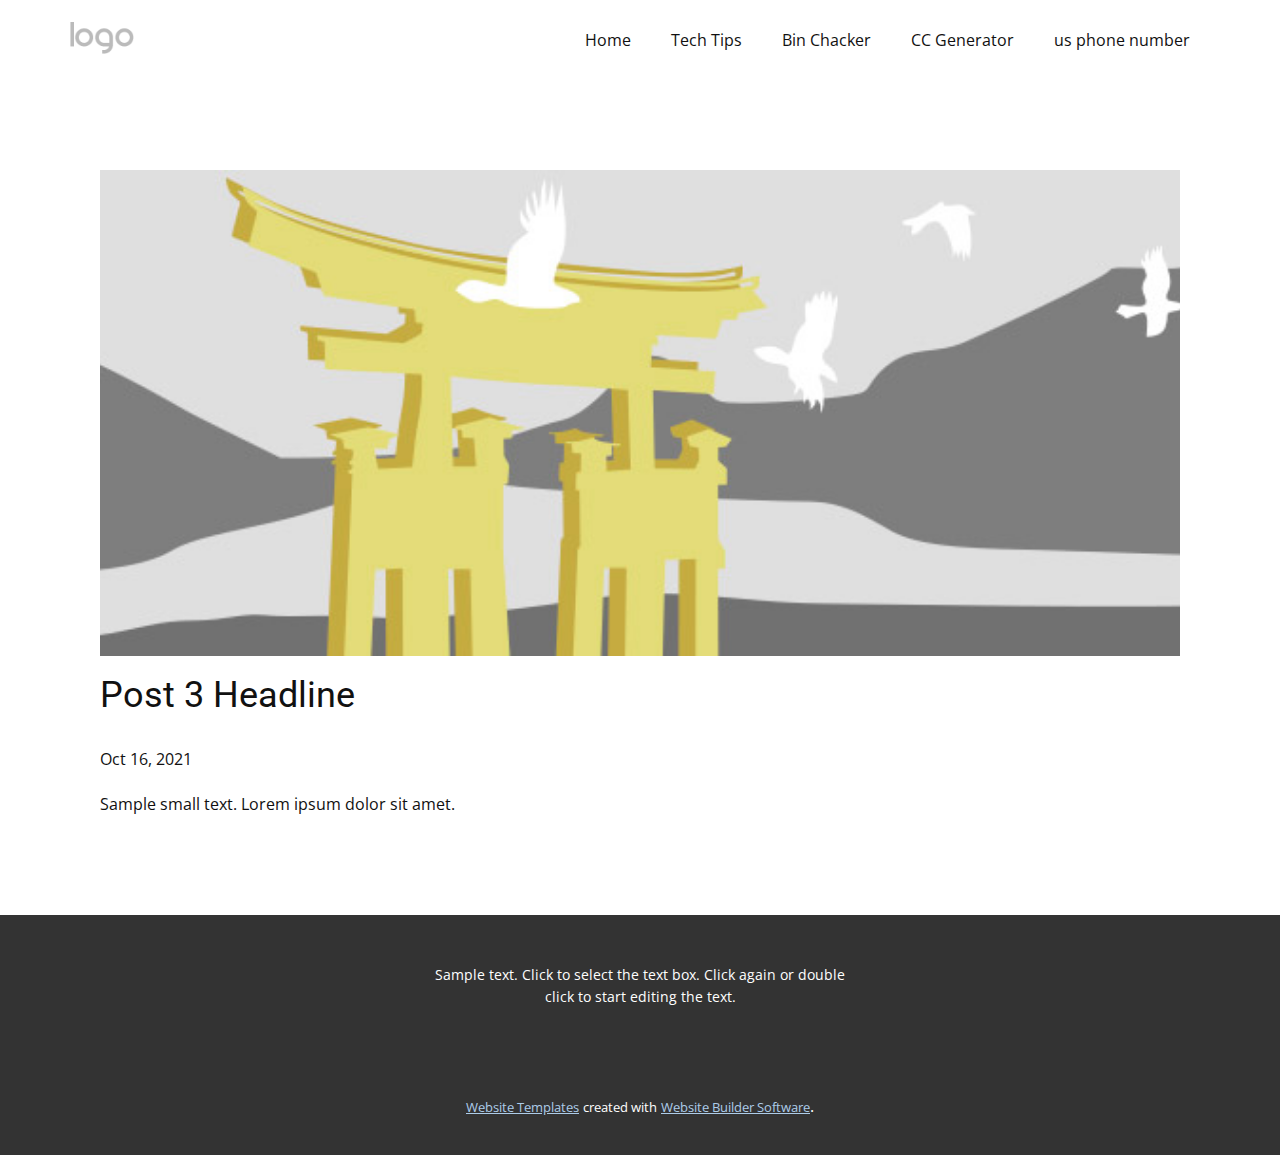
<file: blog/post-2.html>
<!doctype html>
<html style="font-size: 16px;"><head>
    <meta name="viewport" content="width=device-width, initial-scale=1.0">
    <meta charset="utf-8">
    <meta name="keywords" content="Post 1 Headline">
    <meta name="description" content="">
    <meta name="page_type" content="np-template-header-footer-from-plugin">
    <title>Post 3 Headline</title>
    <link rel="stylesheet" href="../nicepage.css" media="screen">
<link rel="stylesheet" href="../Post-Template.css" media="screen">
    <script class="u-script" type="text/javascript" src="../jquery.js" defer=""></script>
    <script class="u-script" type="text/javascript" src="../nicepage.js" defer=""></script>
    <meta name="generator" content="Nicepage 3.17.2, nicepage.com">
    <link id="u-theme-google-font" rel="stylesheet" href="https://fonts.googleapis.com/css?family=Roboto:100,100i,300,300i,400,400i,500,500i,700,700i,900,900i|Open+Sans:300,300i,400,400i,600,600i,700,700i,800,800i">
    
    
    <script type="application/ld+json">{
		"@context": "http://schema.org",
		"@type": "Organization",
		"name": "",
		"logo": "images/default-logo.png"
}</script>
    <meta property="og:title" content="Post Template">
    <meta property="og:type" content="website">
    <meta name="theme-color" content="#478ac9">
  </head>
  <body class="u-body"><header class="u-clearfix u-header u-header" id="sec-ae0c"><div class="u-clearfix u-sheet u-valign-middle u-sheet-1">
        <a href="https://localhost" class="u-image u-logo u-image-1">
          <img src="../images/default-logo.png" class="u-logo-image u-logo-image-1">
        </a>
        <nav class="u-menu u-menu-dropdown u-offcanvas u-menu-1">
          <div class="menu-collapse" style="font-size: 1rem; letter-spacing: 0px;">
            <a class="u-button-style u-custom-left-right-menu-spacing u-custom-padding-bottom u-custom-top-bottom-menu-spacing u-nav-link u-text-active-palette-1-base u-text-hover-palette-2-base" href="#">
              <svg><use xmlns:xlink="http://www.w3.org/1999/xlink" xlink:href="#menu-hamburger"></use></svg>
              <svg version="1.1" xmlns="http://www.w3.org/2000/svg" xmlns:xlink="http://www.w3.org/1999/xlink"><defs><symbol id="menu-hamburger" viewBox="0 0 16 16" style="width: 16px; height: 16px;"><rect y="1" width="16" height="2"></rect><rect y="7" width="16" height="2"></rect><rect y="13" width="16" height="2"></rect>
</symbol>
</defs></svg>
            </a>
          </div>
          <div class="u-nav-container">
            <ul class="u-nav u-unstyled u-nav-1"><li class="u-nav-item"><a class="u-button-style u-nav-link u-text-active-palette-1-base u-text-hover-palette-2-base" href="../Home.html" style="padding: 10px 20px;">Home</a>
</li><li class="u-nav-item"><a class="u-button-style u-nav-link u-text-active-palette-1-base u-text-hover-palette-2-base" href="../Tech-Tips.html" style="padding: 10px 20px;">Tech Tips</a>
</li><li class="u-nav-item"><a class="u-button-style u-nav-link u-text-active-palette-1-base u-text-hover-palette-2-base" href="../Bin-Chacker.html" style="padding: 10px 20px;">Bin Chacker</a>
</li><li class="u-nav-item"><a class="u-button-style u-nav-link u-text-active-palette-1-base u-text-hover-palette-2-base" href="../CC-Generator.html" style="padding: 10px 20px;">CC Generator</a>
</li><li class="u-nav-item"><a class="u-button-style u-nav-link u-text-active-palette-1-base u-text-hover-palette-2-base" href="../us-phone-number.html" style="padding: 10px 20px;">us phone number</a>
</li></ul>
          </div>
          <div class="u-nav-container-collapse">
            <div class="u-black u-container-style u-inner-container-layout u-opacity u-opacity-95 u-sidenav">
              <div class="u-sidenav-overflow">
                <div class="u-menu-close"></div>
                <ul class="u-align-center u-nav u-popupmenu-items u-unstyled u-nav-2"><li class="u-nav-item"><a class="u-button-style u-nav-link" href="../Home.html">Home</a>
</li><li class="u-nav-item"><a class="u-button-style u-nav-link" href="../Tech-Tips.html">Tech Tips</a>
</li><li class="u-nav-item"><a class="u-button-style u-nav-link" href="../Bin-Chacker.html">Bin Chacker</a>
</li><li class="u-nav-item"><a class="u-button-style u-nav-link" href="../CC-Generator.html">CC Generator</a>
</li><li class="u-nav-item"><a class="u-button-style u-nav-link" href="../us-phone-number.html">us phone number</a>
</li></ul>
              </div>
            </div>
            <div class="u-black u-menu-overlay u-opacity u-opacity-70"></div>
          </div>
        </nav>
      </div></header>
    <section class="u-align-center u-clearfix u-section-1" id="sec-d83e">
      <div class="u-clearfix u-sheet u-valign-middle-md u-valign-middle-sm u-valign-middle-xs u-sheet-1"><!--post_details--><!--post_details_options_json--><!--{"source":""}--><!--/post_details_options_json--><!--blog_post-->
        <div class="u-container-style u-expanded-width u-post-details u-post-details-1">
          <div class="u-container-layout u-valign-middle u-container-layout-1"><!--blog_post_image-->
            <img alt="" class="u-blog-control u-expanded-width u-image u-image-default u-image-1" src="[data-uri]"><!--/blog_post_image--><!--blog_post_header-->
            <h2 class="u-blog-control u-text u-text-1">Post 3 Headline</h2><!--/blog_post_header--><!--blog_post_metadata-->
            <div class="u-blog-control u-metadata u-metadata-1"><!--blog_post_metadata_date-->
              <span class="u-meta-date u-meta-icon">Oct 16, 2021</span><!--/blog_post_metadata_date--><!--blog_post_metadata_category-->
              <!--/blog_post_metadata_category--><!--blog_post_metadata_comments-->
              <!--/blog_post_metadata_comments-->
            </div><!--/blog_post_metadata--><!--blog_post_content-->
            <div class="u-align-justify u-blog-control u-post-content u-text u-text-2 fr-view">
  Sample small text. Lorem ipsum dolor sit amet.
  </div><!--/blog_post_content-->
          </div>
        </div><!--/blog_post--><!--/post_details-->
      </div>
    </section>
    
    
    <footer class="u-align-center u-clearfix u-footer u-grey-80 u-footer" id="sec-5fd8"><div class="u-clearfix u-sheet u-sheet-1">
        <p class="u-small-text u-text u-text-variant u-text-1">Sample text. Click to select the text box. Click again or double click to start editing the text.</p>
      </div></footer>
    <section class="u-backlink u-clearfix u-grey-80">
      <a class="u-link" href="https://localhost/website-templates" target="_blank">
        <span>Website Templates</span>
      </a>
      <p class="u-text">
        <span>created with</span>
      </p>
      <a class="u-link" href="https://localhost/" target="_blank">
        <span>Website Builder Software</span>
      </a>. 
    </section>
  
</body></html>
</file>
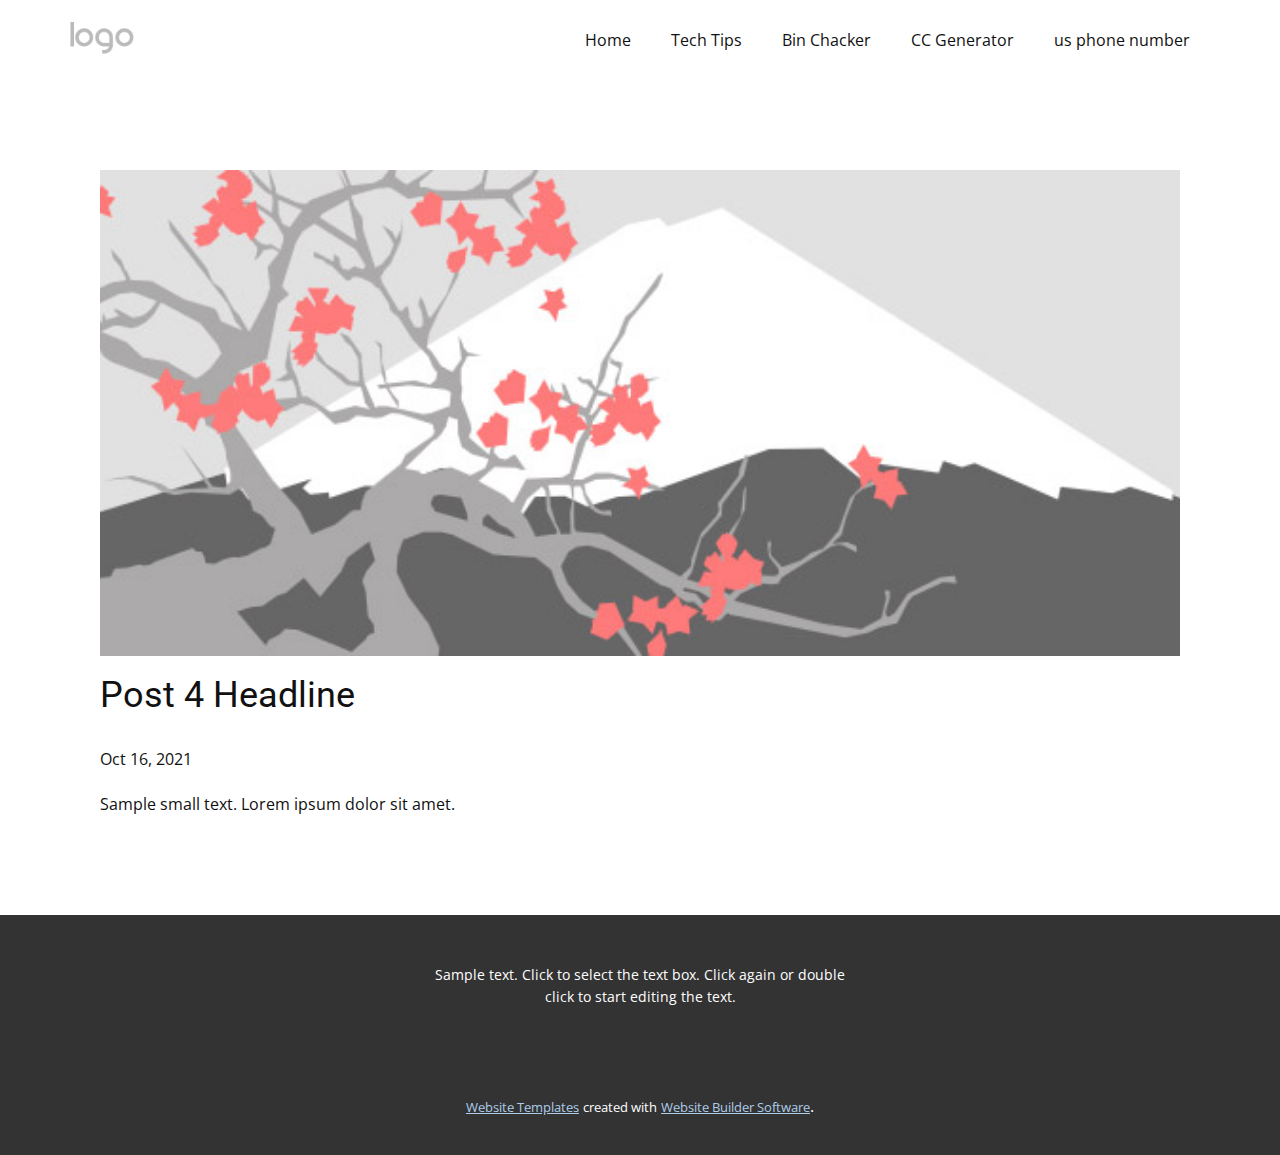
<file: blog/post-3.html>
<!doctype html>
<html style="font-size: 16px;"><head>
    <meta name="viewport" content="width=device-width, initial-scale=1.0">
    <meta charset="utf-8">
    <meta name="keywords" content="Post 1 Headline">
    <meta name="description" content="">
    <meta name="page_type" content="np-template-header-footer-from-plugin">
    <title>Post 4 Headline</title>
    <link rel="stylesheet" href="../nicepage.css" media="screen">
<link rel="stylesheet" href="../Post-Template.css" media="screen">
    <script class="u-script" type="text/javascript" src="../jquery.js" defer=""></script>
    <script class="u-script" type="text/javascript" src="../nicepage.js" defer=""></script>
    <meta name="generator" content="Nicepage 3.17.2, nicepage.com">
    <link id="u-theme-google-font" rel="stylesheet" href="https://fonts.googleapis.com/css?family=Roboto:100,100i,300,300i,400,400i,500,500i,700,700i,900,900i|Open+Sans:300,300i,400,400i,600,600i,700,700i,800,800i">
    
    
    <script type="application/ld+json">{
		"@context": "http://schema.org",
		"@type": "Organization",
		"name": "",
		"logo": "images/default-logo.png"
}</script>
    <meta property="og:title" content="Post Template">
    <meta property="og:type" content="website">
    <meta name="theme-color" content="#478ac9">
  </head>
  <body class="u-body"><header class="u-clearfix u-header u-header" id="sec-ae0c"><div class="u-clearfix u-sheet u-valign-middle u-sheet-1">
        <a href="https://localhost" class="u-image u-logo u-image-1">
          <img src="../images/default-logo.png" class="u-logo-image u-logo-image-1">
        </a>
        <nav class="u-menu u-menu-dropdown u-offcanvas u-menu-1">
          <div class="menu-collapse" style="font-size: 1rem; letter-spacing: 0px;">
            <a class="u-button-style u-custom-left-right-menu-spacing u-custom-padding-bottom u-custom-top-bottom-menu-spacing u-nav-link u-text-active-palette-1-base u-text-hover-palette-2-base" href="#">
              <svg><use xmlns:xlink="http://www.w3.org/1999/xlink" xlink:href="#menu-hamburger"></use></svg>
              <svg version="1.1" xmlns="http://www.w3.org/2000/svg" xmlns:xlink="http://www.w3.org/1999/xlink"><defs><symbol id="menu-hamburger" viewBox="0 0 16 16" style="width: 16px; height: 16px;"><rect y="1" width="16" height="2"></rect><rect y="7" width="16" height="2"></rect><rect y="13" width="16" height="2"></rect>
</symbol>
</defs></svg>
            </a>
          </div>
          <div class="u-nav-container">
            <ul class="u-nav u-unstyled u-nav-1"><li class="u-nav-item"><a class="u-button-style u-nav-link u-text-active-palette-1-base u-text-hover-palette-2-base" href="../Home.html" style="padding: 10px 20px;">Home</a>
</li><li class="u-nav-item"><a class="u-button-style u-nav-link u-text-active-palette-1-base u-text-hover-palette-2-base" href="../Tech-Tips.html" style="padding: 10px 20px;">Tech Tips</a>
</li><li class="u-nav-item"><a class="u-button-style u-nav-link u-text-active-palette-1-base u-text-hover-palette-2-base" href="../Bin-Chacker.html" style="padding: 10px 20px;">Bin Chacker</a>
</li><li class="u-nav-item"><a class="u-button-style u-nav-link u-text-active-palette-1-base u-text-hover-palette-2-base" href="../CC-Generator.html" style="padding: 10px 20px;">CC Generator</a>
</li><li class="u-nav-item"><a class="u-button-style u-nav-link u-text-active-palette-1-base u-text-hover-palette-2-base" href="../us-phone-number.html" style="padding: 10px 20px;">us phone number</a>
</li></ul>
          </div>
          <div class="u-nav-container-collapse">
            <div class="u-black u-container-style u-inner-container-layout u-opacity u-opacity-95 u-sidenav">
              <div class="u-sidenav-overflow">
                <div class="u-menu-close"></div>
                <ul class="u-align-center u-nav u-popupmenu-items u-unstyled u-nav-2"><li class="u-nav-item"><a class="u-button-style u-nav-link" href="../Home.html">Home</a>
</li><li class="u-nav-item"><a class="u-button-style u-nav-link" href="../Tech-Tips.html">Tech Tips</a>
</li><li class="u-nav-item"><a class="u-button-style u-nav-link" href="../Bin-Chacker.html">Bin Chacker</a>
</li><li class="u-nav-item"><a class="u-button-style u-nav-link" href="../CC-Generator.html">CC Generator</a>
</li><li class="u-nav-item"><a class="u-button-style u-nav-link" href="../us-phone-number.html">us phone number</a>
</li></ul>
              </div>
            </div>
            <div class="u-black u-menu-overlay u-opacity u-opacity-70"></div>
          </div>
        </nav>
      </div></header>
    <section class="u-align-center u-clearfix u-section-1" id="sec-d83e">
      <div class="u-clearfix u-sheet u-valign-middle-md u-valign-middle-sm u-valign-middle-xs u-sheet-1"><!--post_details--><!--post_details_options_json--><!--{"source":""}--><!--/post_details_options_json--><!--blog_post-->
        <div class="u-container-style u-expanded-width u-post-details u-post-details-1">
          <div class="u-container-layout u-valign-middle u-container-layout-1"><!--blog_post_image-->
            <img alt="" class="u-blog-control u-expanded-width u-image u-image-default u-image-1" src="[data-uri]"><!--/blog_post_image--><!--blog_post_header-->
            <h2 class="u-blog-control u-text u-text-1">Post 4 Headline</h2><!--/blog_post_header--><!--blog_post_metadata-->
            <div class="u-blog-control u-metadata u-metadata-1"><!--blog_post_metadata_date-->
              <span class="u-meta-date u-meta-icon">Oct 16, 2021</span><!--/blog_post_metadata_date--><!--blog_post_metadata_category-->
              <!--/blog_post_metadata_category--><!--blog_post_metadata_comments-->
              <!--/blog_post_metadata_comments-->
            </div><!--/blog_post_metadata--><!--blog_post_content-->
            <div class="u-align-justify u-blog-control u-post-content u-text u-text-2 fr-view">
  Sample small text. Lorem ipsum dolor sit amet.
  </div><!--/blog_post_content-->
          </div>
        </div><!--/blog_post--><!--/post_details-->
      </div>
    </section>
    
    
    <footer class="u-align-center u-clearfix u-footer u-grey-80 u-footer" id="sec-5fd8"><div class="u-clearfix u-sheet u-sheet-1">
        <p class="u-small-text u-text u-text-variant u-text-1">Sample text. Click to select the text box. Click again or double click to start editing the text.</p>
      </div></footer>
    <section class="u-backlink u-clearfix u-grey-80">
      <a class="u-link" href="https://localhost/website-templates" target="_blank">
        <span>Website Templates</span>
      </a>
      <p class="u-text">
        <span>created with</span>
      </p>
      <a class="u-link" href="https://localhost/" target="_blank">
        <span>Website Builder Software</span>
      </a>. 
    </section>
  
</body></html>
</file>
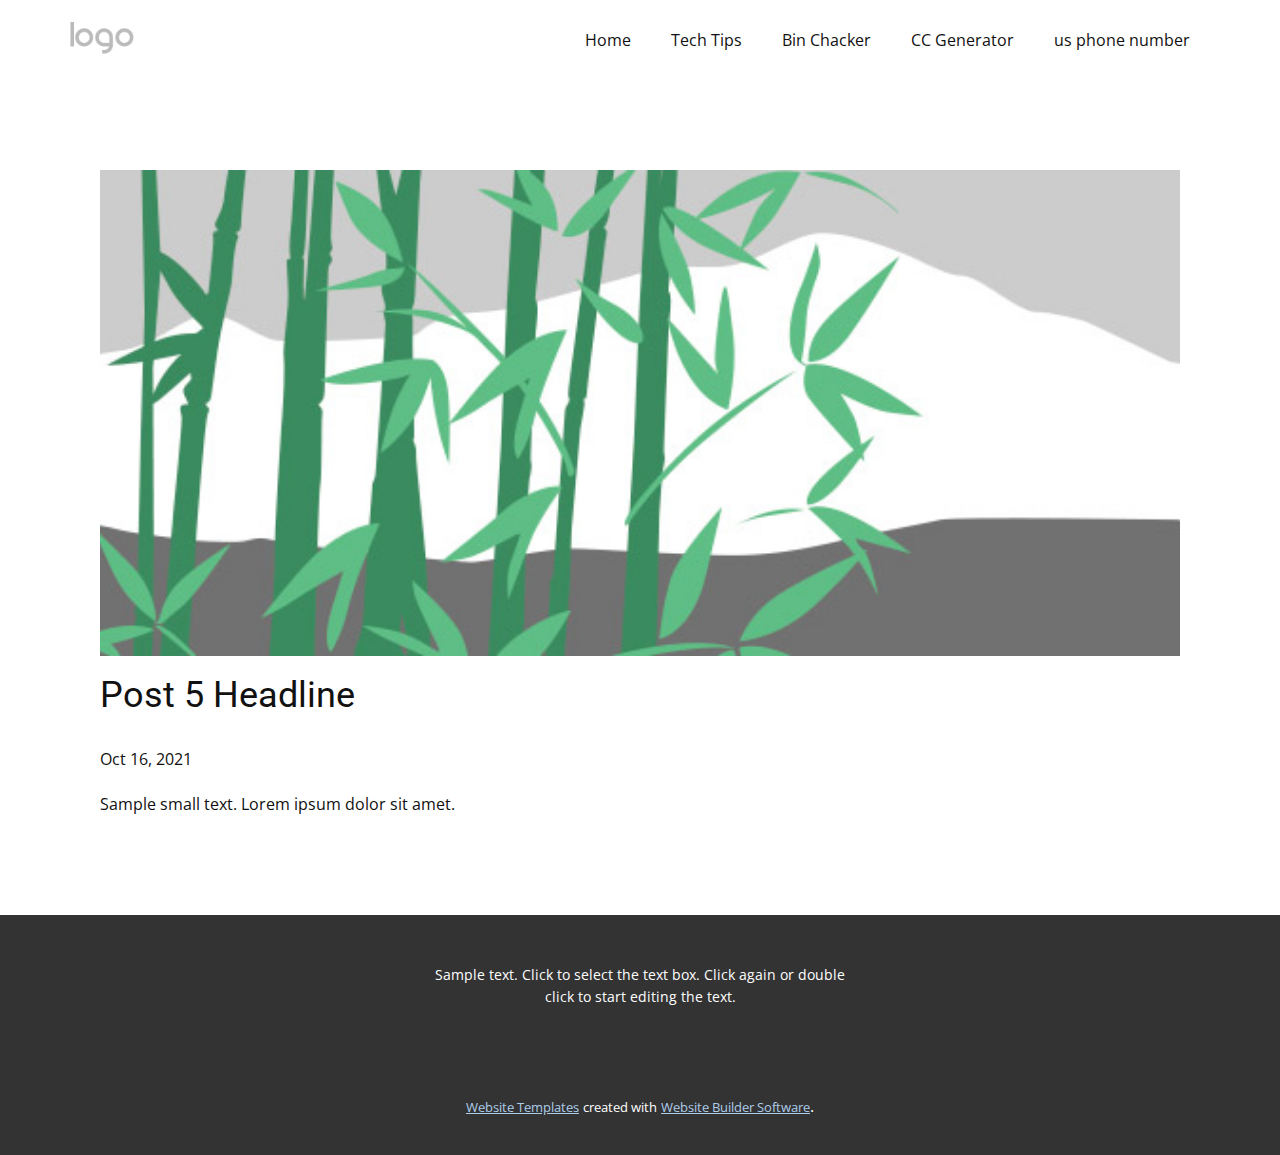
<file: blog/post-4.html>
<!doctype html>
<html style="font-size: 16px;"><head>
    <meta name="viewport" content="width=device-width, initial-scale=1.0">
    <meta charset="utf-8">
    <meta name="keywords" content="Post 1 Headline">
    <meta name="description" content="">
    <meta name="page_type" content="np-template-header-footer-from-plugin">
    <title>Post 5 Headline</title>
    <link rel="stylesheet" href="../nicepage.css" media="screen">
<link rel="stylesheet" href="../Post-Template.css" media="screen">
    <script class="u-script" type="text/javascript" src="../jquery.js" defer=""></script>
    <script class="u-script" type="text/javascript" src="../nicepage.js" defer=""></script>
    <meta name="generator" content="Nicepage 3.17.2, nicepage.com">
    <link id="u-theme-google-font" rel="stylesheet" href="https://fonts.googleapis.com/css?family=Roboto:100,100i,300,300i,400,400i,500,500i,700,700i,900,900i|Open+Sans:300,300i,400,400i,600,600i,700,700i,800,800i">
    
    
    <script type="application/ld+json">{
		"@context": "http://schema.org",
		"@type": "Organization",
		"name": "",
		"logo": "images/default-logo.png"
}</script>
    <meta property="og:title" content="Post Template">
    <meta property="og:type" content="website">
    <meta name="theme-color" content="#478ac9">
  </head>
  <body class="u-body"><header class="u-clearfix u-header u-header" id="sec-ae0c"><div class="u-clearfix u-sheet u-valign-middle u-sheet-1">
        <a href="https://localhost" class="u-image u-logo u-image-1">
          <img src="../images/default-logo.png" class="u-logo-image u-logo-image-1">
        </a>
        <nav class="u-menu u-menu-dropdown u-offcanvas u-menu-1">
          <div class="menu-collapse" style="font-size: 1rem; letter-spacing: 0px;">
            <a class="u-button-style u-custom-left-right-menu-spacing u-custom-padding-bottom u-custom-top-bottom-menu-spacing u-nav-link u-text-active-palette-1-base u-text-hover-palette-2-base" href="#">
              <svg><use xmlns:xlink="http://www.w3.org/1999/xlink" xlink:href="#menu-hamburger"></use></svg>
              <svg version="1.1" xmlns="http://www.w3.org/2000/svg" xmlns:xlink="http://www.w3.org/1999/xlink"><defs><symbol id="menu-hamburger" viewBox="0 0 16 16" style="width: 16px; height: 16px;"><rect y="1" width="16" height="2"></rect><rect y="7" width="16" height="2"></rect><rect y="13" width="16" height="2"></rect>
</symbol>
</defs></svg>
            </a>
          </div>
          <div class="u-nav-container">
            <ul class="u-nav u-unstyled u-nav-1"><li class="u-nav-item"><a class="u-button-style u-nav-link u-text-active-palette-1-base u-text-hover-palette-2-base" href="../Home.html" style="padding: 10px 20px;">Home</a>
</li><li class="u-nav-item"><a class="u-button-style u-nav-link u-text-active-palette-1-base u-text-hover-palette-2-base" href="../Tech-Tips.html" style="padding: 10px 20px;">Tech Tips</a>
</li><li class="u-nav-item"><a class="u-button-style u-nav-link u-text-active-palette-1-base u-text-hover-palette-2-base" href="../Bin-Chacker.html" style="padding: 10px 20px;">Bin Chacker</a>
</li><li class="u-nav-item"><a class="u-button-style u-nav-link u-text-active-palette-1-base u-text-hover-palette-2-base" href="../CC-Generator.html" style="padding: 10px 20px;">CC Generator</a>
</li><li class="u-nav-item"><a class="u-button-style u-nav-link u-text-active-palette-1-base u-text-hover-palette-2-base" href="../us-phone-number.html" style="padding: 10px 20px;">us phone number</a>
</li></ul>
          </div>
          <div class="u-nav-container-collapse">
            <div class="u-black u-container-style u-inner-container-layout u-opacity u-opacity-95 u-sidenav">
              <div class="u-sidenav-overflow">
                <div class="u-menu-close"></div>
                <ul class="u-align-center u-nav u-popupmenu-items u-unstyled u-nav-2"><li class="u-nav-item"><a class="u-button-style u-nav-link" href="../Home.html">Home</a>
</li><li class="u-nav-item"><a class="u-button-style u-nav-link" href="../Tech-Tips.html">Tech Tips</a>
</li><li class="u-nav-item"><a class="u-button-style u-nav-link" href="../Bin-Chacker.html">Bin Chacker</a>
</li><li class="u-nav-item"><a class="u-button-style u-nav-link" href="../CC-Generator.html">CC Generator</a>
</li><li class="u-nav-item"><a class="u-button-style u-nav-link" href="../us-phone-number.html">us phone number</a>
</li></ul>
              </div>
            </div>
            <div class="u-black u-menu-overlay u-opacity u-opacity-70"></div>
          </div>
        </nav>
      </div></header>
    <section class="u-align-center u-clearfix u-section-1" id="sec-d83e">
      <div class="u-clearfix u-sheet u-valign-middle-md u-valign-middle-sm u-valign-middle-xs u-sheet-1"><!--post_details--><!--post_details_options_json--><!--{"source":""}--><!--/post_details_options_json--><!--blog_post-->
        <div class="u-container-style u-expanded-width u-post-details u-post-details-1">
          <div class="u-container-layout u-valign-middle u-container-layout-1"><!--blog_post_image-->
            <img alt="" class="u-blog-control u-expanded-width u-image u-image-default u-image-1" src="[data-uri]"><!--/blog_post_image--><!--blog_post_header-->
            <h2 class="u-blog-control u-text u-text-1">Post 5 Headline</h2><!--/blog_post_header--><!--blog_post_metadata-->
            <div class="u-blog-control u-metadata u-metadata-1"><!--blog_post_metadata_date-->
              <span class="u-meta-date u-meta-icon">Oct 16, 2021</span><!--/blog_post_metadata_date--><!--blog_post_metadata_category-->
              <!--/blog_post_metadata_category--><!--blog_post_metadata_comments-->
              <!--/blog_post_metadata_comments-->
            </div><!--/blog_post_metadata--><!--blog_post_content-->
            <div class="u-align-justify u-blog-control u-post-content u-text u-text-2 fr-view">
  Sample small text. Lorem ipsum dolor sit amet.
  </div><!--/blog_post_content-->
          </div>
        </div><!--/blog_post--><!--/post_details-->
      </div>
    </section>
    
    
    <footer class="u-align-center u-clearfix u-footer u-grey-80 u-footer" id="sec-5fd8"><div class="u-clearfix u-sheet u-sheet-1">
        <p class="u-small-text u-text u-text-variant u-text-1">Sample text. Click to select the text box. Click again or double click to start editing the text.</p>
      </div></footer>
    <section class="u-backlink u-clearfix u-grey-80">
      <a class="u-link" href="https://localhost/website-templates" target="_blank">
        <span>Website Templates</span>
      </a>
      <p class="u-text">
        <span>created with</span>
      </p>
      <a class="u-link" href="https://localhost/" target="_blank">
        <span>Website Builder Software</span>
      </a>. 
    </section>
  
</body></html>
</file>
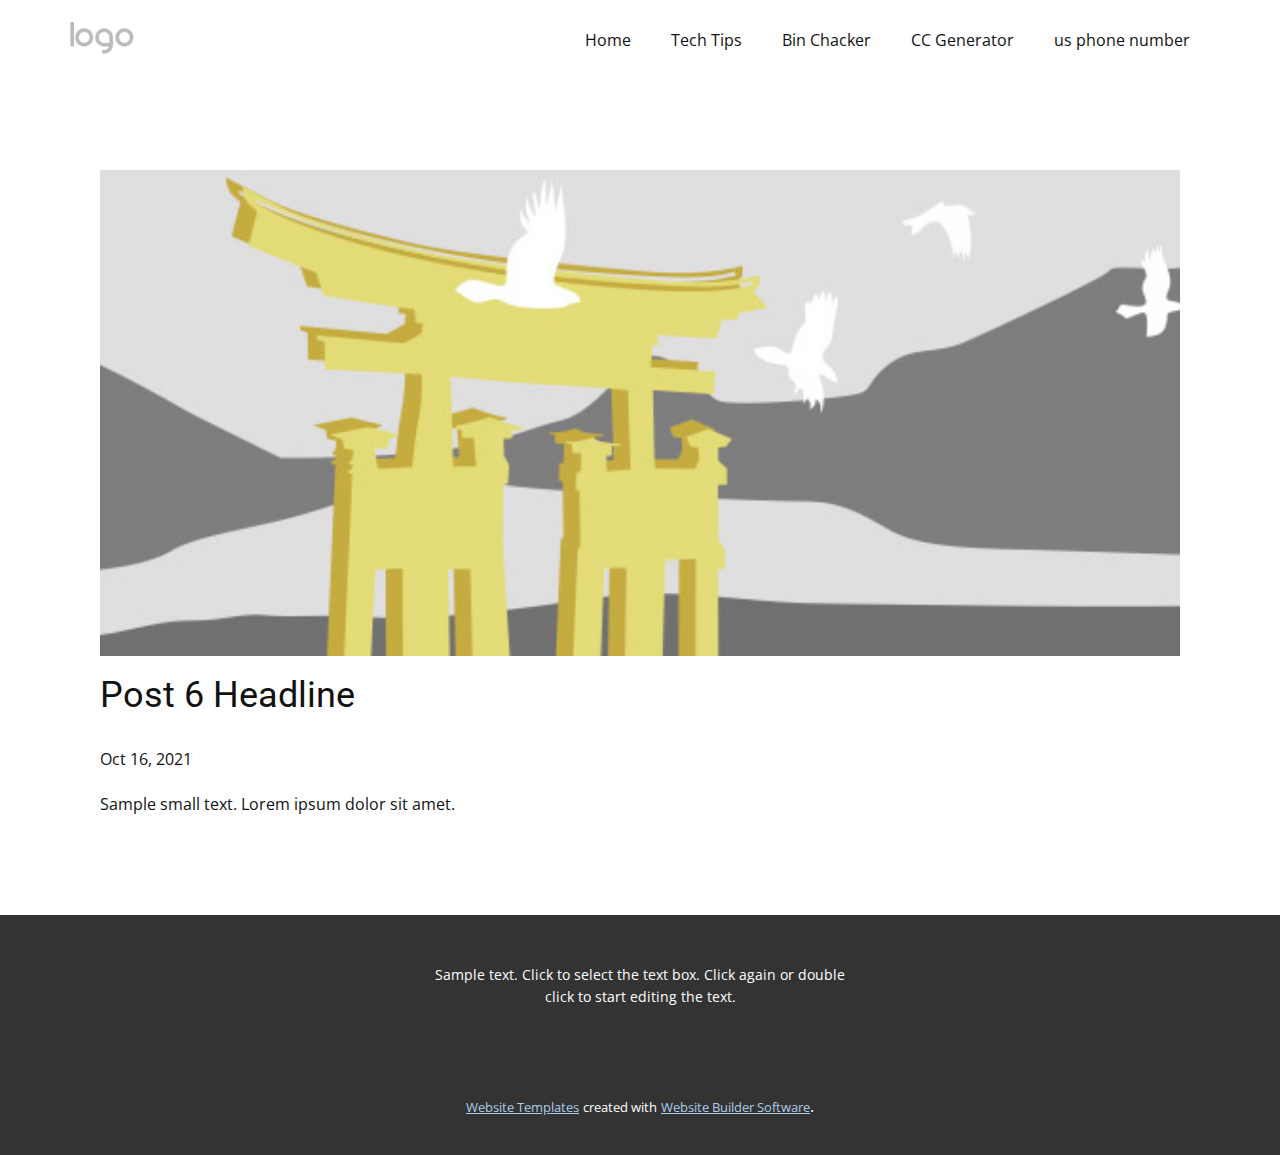
<file: blog/post-5.html>
<!doctype html>
<html style="font-size: 16px;"><head>
    <meta name="viewport" content="width=device-width, initial-scale=1.0">
    <meta charset="utf-8">
    <meta name="keywords" content="Post 1 Headline">
    <meta name="description" content="">
    <meta name="page_type" content="np-template-header-footer-from-plugin">
    <title>Post 6 Headline</title>
    <link rel="stylesheet" href="../nicepage.css" media="screen">
<link rel="stylesheet" href="../Post-Template.css" media="screen">
    <script class="u-script" type="text/javascript" src="../jquery.js" defer=""></script>
    <script class="u-script" type="text/javascript" src="../nicepage.js" defer=""></script>
    <meta name="generator" content="Nicepage 3.17.2, nicepage.com">
    <link id="u-theme-google-font" rel="stylesheet" href="https://fonts.googleapis.com/css?family=Roboto:100,100i,300,300i,400,400i,500,500i,700,700i,900,900i|Open+Sans:300,300i,400,400i,600,600i,700,700i,800,800i">
    
    
    <script type="application/ld+json">{
		"@context": "http://schema.org",
		"@type": "Organization",
		"name": "",
		"logo": "images/default-logo.png"
}</script>
    <meta property="og:title" content="Post Template">
    <meta property="og:type" content="website">
    <meta name="theme-color" content="#478ac9">
  </head>
  <body class="u-body"><header class="u-clearfix u-header u-header" id="sec-ae0c"><div class="u-clearfix u-sheet u-valign-middle u-sheet-1">
        <a href="https://localhost" class="u-image u-logo u-image-1">
          <img src="../images/default-logo.png" class="u-logo-image u-logo-image-1">
        </a>
        <nav class="u-menu u-menu-dropdown u-offcanvas u-menu-1">
          <div class="menu-collapse" style="font-size: 1rem; letter-spacing: 0px;">
            <a class="u-button-style u-custom-left-right-menu-spacing u-custom-padding-bottom u-custom-top-bottom-menu-spacing u-nav-link u-text-active-palette-1-base u-text-hover-palette-2-base" href="#">
              <svg><use xmlns:xlink="http://www.w3.org/1999/xlink" xlink:href="#menu-hamburger"></use></svg>
              <svg version="1.1" xmlns="http://www.w3.org/2000/svg" xmlns:xlink="http://www.w3.org/1999/xlink"><defs><symbol id="menu-hamburger" viewBox="0 0 16 16" style="width: 16px; height: 16px;"><rect y="1" width="16" height="2"></rect><rect y="7" width="16" height="2"></rect><rect y="13" width="16" height="2"></rect>
</symbol>
</defs></svg>
            </a>
          </div>
          <div class="u-nav-container">
            <ul class="u-nav u-unstyled u-nav-1"><li class="u-nav-item"><a class="u-button-style u-nav-link u-text-active-palette-1-base u-text-hover-palette-2-base" href="../Home.html" style="padding: 10px 20px;">Home</a>
</li><li class="u-nav-item"><a class="u-button-style u-nav-link u-text-active-palette-1-base u-text-hover-palette-2-base" href="../Tech-Tips.html" style="padding: 10px 20px;">Tech Tips</a>
</li><li class="u-nav-item"><a class="u-button-style u-nav-link u-text-active-palette-1-base u-text-hover-palette-2-base" href="../Bin-Chacker.html" style="padding: 10px 20px;">Bin Chacker</a>
</li><li class="u-nav-item"><a class="u-button-style u-nav-link u-text-active-palette-1-base u-text-hover-palette-2-base" href="../CC-Generator.html" style="padding: 10px 20px;">CC Generator</a>
</li><li class="u-nav-item"><a class="u-button-style u-nav-link u-text-active-palette-1-base u-text-hover-palette-2-base" href="../us-phone-number.html" style="padding: 10px 20px;">us phone number</a>
</li></ul>
          </div>
          <div class="u-nav-container-collapse">
            <div class="u-black u-container-style u-inner-container-layout u-opacity u-opacity-95 u-sidenav">
              <div class="u-sidenav-overflow">
                <div class="u-menu-close"></div>
                <ul class="u-align-center u-nav u-popupmenu-items u-unstyled u-nav-2"><li class="u-nav-item"><a class="u-button-style u-nav-link" href="../Home.html">Home</a>
</li><li class="u-nav-item"><a class="u-button-style u-nav-link" href="../Tech-Tips.html">Tech Tips</a>
</li><li class="u-nav-item"><a class="u-button-style u-nav-link" href="../Bin-Chacker.html">Bin Chacker</a>
</li><li class="u-nav-item"><a class="u-button-style u-nav-link" href="../CC-Generator.html">CC Generator</a>
</li><li class="u-nav-item"><a class="u-button-style u-nav-link" href="../us-phone-number.html">us phone number</a>
</li></ul>
              </div>
            </div>
            <div class="u-black u-menu-overlay u-opacity u-opacity-70"></div>
          </div>
        </nav>
      </div></header>
    <section class="u-align-center u-clearfix u-section-1" id="sec-d83e">
      <div class="u-clearfix u-sheet u-valign-middle-md u-valign-middle-sm u-valign-middle-xs u-sheet-1"><!--post_details--><!--post_details_options_json--><!--{"source":""}--><!--/post_details_options_json--><!--blog_post-->
        <div class="u-container-style u-expanded-width u-post-details u-post-details-1">
          <div class="u-container-layout u-valign-middle u-container-layout-1"><!--blog_post_image-->
            <img alt="" class="u-blog-control u-expanded-width u-image u-image-default u-image-1" src="[data-uri]"><!--/blog_post_image--><!--blog_post_header-->
            <h2 class="u-blog-control u-text u-text-1">Post 6 Headline</h2><!--/blog_post_header--><!--blog_post_metadata-->
            <div class="u-blog-control u-metadata u-metadata-1"><!--blog_post_metadata_date-->
              <span class="u-meta-date u-meta-icon">Oct 16, 2021</span><!--/blog_post_metadata_date--><!--blog_post_metadata_category-->
              <!--/blog_post_metadata_category--><!--blog_post_metadata_comments-->
              <!--/blog_post_metadata_comments-->
            </div><!--/blog_post_metadata--><!--blog_post_content-->
            <div class="u-align-justify u-blog-control u-post-content u-text u-text-2 fr-view">
  Sample small text. Lorem ipsum dolor sit amet.
  </div><!--/blog_post_content-->
          </div>
        </div><!--/blog_post--><!--/post_details-->
      </div>
    </section>
    
    
    <footer class="u-align-center u-clearfix u-footer u-grey-80 u-footer" id="sec-5fd8"><div class="u-clearfix u-sheet u-sheet-1">
        <p class="u-small-text u-text u-text-variant u-text-1">Sample text. Click to select the text box. Click again or double click to start editing the text.</p>
      </div></footer>
    <section class="u-backlink u-clearfix u-grey-80">
      <a class="u-link" href="https://localhost/website-templates" target="_blank">
        <span>Website Templates</span>
      </a>
      <p class="u-text">
        <span>created with</span>
      </p>
      <a class="u-link" href="https://localhost/" target="_blank">
        <span>Website Builder Software</span>
      </a>. 
    </section>
  
</body></html>
</file>
